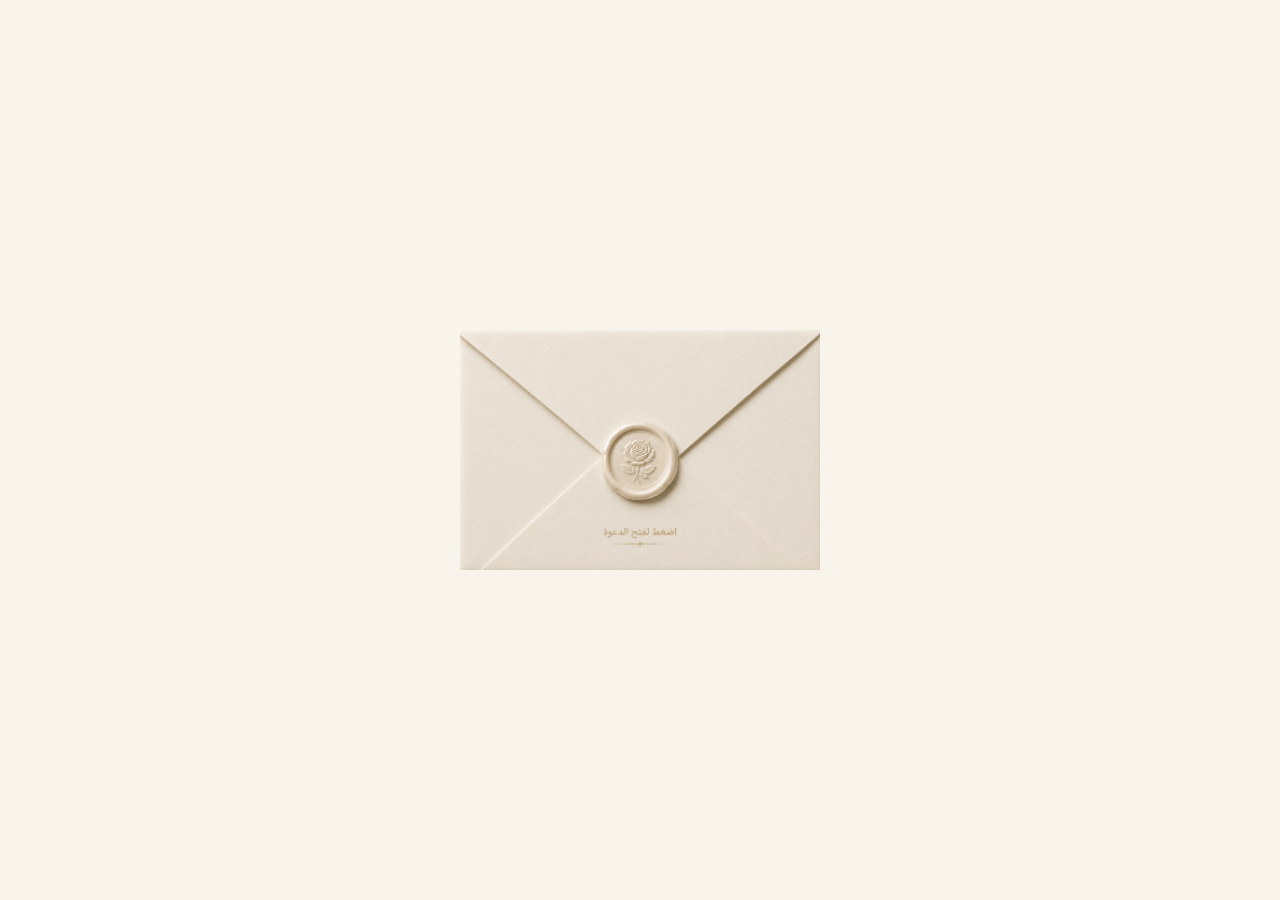
<file: index.html>
<!DOCTYPE html>
<html lang="ar" dir="rtl">
<head>
  <meta charset="UTF-8">
  <meta name="viewport" content="width=device-width, initial-scale=1.0">
  <meta name="theme-color" content="#F8F4EC">
  <meta name="format-detection" content="telephone=no, date=no, address=no, email=no">
  <title>عبدالعزيز &amp; أميرة | 14 August 2026</title>

  <!-- Open Graph — WhatsApp, iMessage, social previews -->
  <meta property="og:title"       content="عبدالعزيز &amp; أميرة | 14 August 2026">
  <meta property="og:description" content="دعوة زفاف">
  <meta property="og:type"        content="website">
  <meta property="og:image"       content="assets/images/preview.jpg">

  <!-- Twitter / X card -->
  <meta name="twitter:card"        content="summary_large_image">
  <meta name="twitter:title"       content="عبدالعزيز &amp; أميرة | 14 August 2026">
  <meta name="twitter:description" content="دعوة زفاف">
  <meta name="twitter:image"       content="assets/images/preview.jpg">

  <link rel="preconnect" href="https://fonts.googleapis.com">
  <link rel="preconnect" href="https://fonts.gstatic.com" crossorigin>
  <link href="https://fonts.googleapis.com/css2?family=Aref+Ruqaa:wght@400;700&family=Cinzel:wght@400;500&display=swap" rel="stylesheet">

  <!-- Envelope styles first, invitation styles second (correct cascade) -->
  <link rel="stylesheet" href="css/style.css">
  <link rel="stylesheet" href="css/invitation.css">
</head>
<body>

  <!-- ══════════════════════════════════════
       ENVELOPE OPENING SCREEN
  ══════════════════════════════════════ -->
  <div class="envelope-page" id="openingPage">
    <button class="seal-tap" id="sealClick" type="button"
            aria-label="اضغط لفتح دعوة الزفاف"></button>
  </div>


  <!-- ══════════════════════════════════════
       INVITATION (hidden until envelope opens)
  ══════════════════════════════════════ -->
  <div id="invitation" hidden>

    <!-- ══════════════════════════════════════
         SECTION 1 — HERO
    ══════════════════════════════════════ -->
    <section class="s-hero" id="s-hero">

      <video
        class="hero-video"
        autoplay
        muted
        loop
        playsinline
        webkit-playsinline
        preload="auto"
        poster="assets/images/hero-poster.jpg"
        aria-hidden="true"
      >
        <source src="assets/video/hero.mp4" type="video/mp4">
      </video>
      <div class="hero-overlay" aria-hidden="true"></div>

      <canvas class="hero-particles" aria-hidden="true"></canvas>

      <div class="hero-content">

        <p class="c-bismillah" data-reveal>بسم الله الرحمن الرحيم</p>

        <div class="c-sep" data-reveal data-d="1" aria-hidden="true">
          <span class="c-sep__arm"></span>
          <span class="c-sep__gem">◆</span>
          <span class="c-sep__arm"></span>
        </div>

        <p class="c-blessing" data-reveal data-d="2">بَارَكَ اللَّهُ لَهُمَا وَبَارَكَ عَلَيْهِمَا وَجَمَعَ بَيْنَهُمَا فِي خَيْر</p>

        <h1 class="c-names" data-reveal data-d="3" aria-label="عبدالعزيز وأميرة">
          <span class="c-names__name">عبدالعزيز</span>
          <span class="c-names__amp" aria-hidden="true">&amp;</span>
          <span class="c-names__name">أميرة</span>
        </h1>

        <p class="c-invite" data-reveal data-d="4">
          تتشرف أم عبدالعزيز<br>بدعوتكم لحضور حفل زفاف ابنها
        </p>

        <div class="c-sep" data-reveal data-d="5" aria-hidden="true">
          <span class="c-sep__arm"></span>
          <span class="c-sep__gem">◆</span>
          <span class="c-sep__arm"></span>
        </div>

      </div><!-- /.hero-content -->

      <div class="scroll-hint" aria-hidden="true">
        <span class="scroll-hint__text">اسحب للأسفل</span>
        <span class="scroll-hint__chevron"></span>
      </div>

    </section><!-- /.s-hero -->


    <!-- ══════════════════════════════════════
         SECTION 2 — DATE
    ══════════════════════════════════════ -->
    <section class="s-date" id="s-date">

      <div class="floral-corner floral-corner--tr" aria-hidden="true">
        <svg viewBox="0 0 160 160" fill="none" xmlns="http://www.w3.org/2000/svg">
          <path d="M154 6 C130 22 102 46 78 70 C58 90 42 114 20 138 C14 146 8 154 5 156"
                stroke="#B79B68" stroke-width="1.1" stroke-linecap="round"/>
          <path d="M138 18 C147 10 155 8 157 14 C153 14 145 16 138 18" fill="#B79B68"/>
          <path d="M112 42 C121 34 129 32 131 38 C127 38 120 40 112 42" fill="#B79B68"/>
          <path d="M86 66 C95 58 103 56 105 62 C101 62 95 64 86 66" fill="#B79B68"/>
          <path d="M60 92 C69 84 77 82 79 88 C75 88 69 90 60 92" fill="#B79B68"/>
          <circle cx="156" cy="5" r="3.2" fill="#B79B68"/>
          <circle cx="5" cy="155" r="2.2" fill="#B79B68"/>
        </svg>
      </div>

      <div class="floral-corner floral-corner--bl" aria-hidden="true">
        <svg viewBox="0 0 160 160" fill="none" xmlns="http://www.w3.org/2000/svg">
          <path d="M154 6 C130 22 102 46 78 70 C58 90 42 114 20 138 C14 146 8 154 5 156"
                stroke="#B79B68" stroke-width="1.1" stroke-linecap="round"/>
          <path d="M138 18 C147 10 155 8 157 14 C153 14 145 16 138 18" fill="#B79B68"/>
          <path d="M112 42 C121 34 129 32 131 38 C127 38 120 40 112 42" fill="#B79B68"/>
          <path d="M86 66 C95 58 103 56 105 62 C101 62 95 64 86 66" fill="#B79B68"/>
          <circle cx="156" cy="5" r="3.2" fill="#B79B68"/>
          <circle cx="5" cy="155" r="2.2" fill="#B79B68"/>
        </svg>
      </div>

      <div class="s-date__inner">

        <p class="s-date__bismi" data-reveal>وذلك بمشيئة الله تعالى</p>

        <div class="c-sep s-date__sep" data-reveal data-d="1" aria-hidden="true">
          <span class="c-sep__arm"></span>
          <span class="c-sep__gem">◆</span>
          <span class="c-sep__arm"></span>
        </div>

        <p class="s-date__weekday" data-reveal data-d="2">يوم الجمعة</p>

        <p class="s-date__nums" data-reveal data-d="3">١٤ / ٨ / ٢٠٢٦</p>

      </div>

      <div class="scroll-hint scroll-hint--fast" aria-hidden="true">
        <span class="scroll-hint__text">اسحب للأسفل</span>
        <span class="scroll-hint__chevron"></span>
      </div>

    </section><!-- /.s-date -->


    <!-- ══════════════════════════════════════
         SECTION 3 — COUNTDOWN
    ══════════════════════════════════════ -->
    <section class="s-countdown" id="s-countdown">

      <div class="floral-corner floral-corner--tl" aria-hidden="true">
        <svg viewBox="0 0 160 160" fill="none" xmlns="http://www.w3.org/2000/svg">
          <path d="M154 6 C130 22 102 46 78 70 C58 90 42 114 20 138 C14 146 8 154 5 156"
                stroke="#B79B68" stroke-width="1.1" stroke-linecap="round"/>
          <path d="M138 18 C147 10 155 8 157 14 C153 14 145 16 138 18" fill="#B79B68"/>
          <path d="M112 42 C121 34 129 32 131 38 C127 38 120 40 112 42" fill="#B79B68"/>
          <path d="M86 66 C95 58 103 56 105 62 C101 62 95 64 86 66" fill="#B79B68"/>
          <circle cx="156" cy="5" r="3.2" fill="#B79B68"/>
          <circle cx="5" cy="155" r="2.2" fill="#B79B68"/>
        </svg>
      </div>

      <div class="floral-corner floral-corner--br" aria-hidden="true">
        <svg viewBox="0 0 160 160" fill="none" xmlns="http://www.w3.org/2000/svg">
          <path d="M154 6 C130 22 102 46 78 70 C58 90 42 114 20 138 C14 146 8 154 5 156"
                stroke="#B79B68" stroke-width="1.1" stroke-linecap="round"/>
          <path d="M138 18 C147 10 155 8 157 14 C153 14 145 16 138 18" fill="#B79B68"/>
          <path d="M112 42 C121 34 129 32 131 38 C127 38 120 40 112 42" fill="#B79B68"/>
          <path d="M86 66 C95 58 103 56 105 62 C101 62 95 64 86 66" fill="#B79B68"/>
          <circle cx="156" cy="5" r="3.2" fill="#B79B68"/>
          <circle cx="5" cy="155" r="2.2" fill="#B79B68"/>
        </svg>
      </div>

      <div class="s-countdown__inner">

        <p class="s-countdown__title" data-reveal>العد التنازلي للزفاف</p>

        <div class="c-sep" data-reveal data-d="1" aria-hidden="true">
          <span class="c-sep__arm"></span>
          <span class="c-sep__gem">◆</span>
          <span class="c-sep__arm"></span>
        </div>

        <div class="countdown" data-reveal data-d="2"
             role="timer" aria-live="polite" aria-label="العد التنازلي لحفل الزفاف">
          <div class="cd-unit">
            <span class="cd-num" id="cd-days">00</span>
            <span class="cd-label">الأيام</span>
          </div>
          <div class="cd-sep" aria-hidden="true">:</div>
          <div class="cd-unit">
            <span class="cd-num" id="cd-hours">00</span>
            <span class="cd-label">الساعات</span>
          </div>
          <div class="cd-sep" aria-hidden="true">:</div>
          <div class="cd-unit">
            <span class="cd-num" id="cd-minutes">00</span>
            <span class="cd-label">الدقائق</span>
          </div>
          <div class="cd-sep" aria-hidden="true">:</div>
          <div class="cd-unit">
            <span class="cd-num" id="cd-seconds">00</span>
            <span class="cd-label">الثواني</span>
          </div>
        </div>

      </div>

    </section><!-- /.s-countdown -->


    <!-- ══════════════════════════════════════
         SECTION 4 — TIMELINE
    ══════════════════════════════════════ -->
    <section class="s-timeline" id="s-timeline">

      <div class="s-timeline__inner">

        <p class="s-timeline__eyebrow" data-reveal>برنامج الحفل</p>

        <div class="c-sep s-timeline__sep" data-reveal data-d="1" aria-hidden="true">
          <span class="c-sep__arm"></span>
          <span class="c-sep__gem">◆</span>
          <span class="c-sep__arm"></span>
        </div>

        <div class="tl-grid" data-reveal data-d="2">

          <!-- ── Column 1: Reception ── -->
          <div class="tl-col">
            <div class="tl-icon" aria-hidden="true">
              <svg viewBox="0 0 80 90" fill="none" xmlns="http://www.w3.org/2000/svg">
                <line x1="18" y1="82" x2="18" y2="35" stroke="#C8A46A" stroke-width="1.3" stroke-linecap="round"/>
                <line x1="62" y1="82" x2="62" y2="35" stroke="#C8A46A" stroke-width="1.3" stroke-linecap="round"/>
                <path d="M18 35 C18 35 18 10 40 6 C62 10 62 35 62 35"
                      stroke="#C8A46A" stroke-width="1.3" fill="none" stroke-linecap="round" stroke-linejoin="round"/>
                <circle cx="40" cy="5" r="2.2" stroke="#C8A46A" stroke-width="1"/>
                <circle cx="40" cy="5" r="0.7" fill="#C8A46A"/>
                <path d="M18 42 Q29.5 54 40 50 Q50.5 46 62 42"
                      stroke="#C8A46A" stroke-width="1" fill="none" stroke-linecap="round"/>
                <circle cx="29" cy="53" r="2.2" stroke="#C8A46A" stroke-width="0.9" fill="none"/>
                <circle cx="40" cy="50" r="2.2" stroke="#C8A46A" stroke-width="0.9" fill="none"/>
                <circle cx="51" cy="53" r="2.2" stroke="#C8A46A" stroke-width="0.9" fill="none"/>
                <path d="M27.5 51 Q25 47 28 47" stroke="#C8A46A" stroke-width="0.8" fill="none" stroke-linecap="round"/>
                <path d="M30.5 51 Q33 47 30 47" stroke="#C8A46A" stroke-width="0.8" fill="none" stroke-linecap="round"/>
                <path d="M38.5 48 Q36 44 39 44" stroke="#C8A46A" stroke-width="0.8" fill="none" stroke-linecap="round"/>
                <path d="M41.5 48 Q44 44 41 44" stroke="#C8A46A" stroke-width="0.8" fill="none" stroke-linecap="round"/>
                <path d="M49.5 51 Q47 47 50 47" stroke="#C8A46A" stroke-width="0.8" fill="none" stroke-linecap="round"/>
                <path d="M52.5 51 Q55 47 52 47" stroke="#C8A46A" stroke-width="0.8" fill="none" stroke-linecap="round"/>
                <line x1="10" y1="82" x2="70" y2="82" stroke="#C8A46A" stroke-width="1.1" stroke-linecap="round"/>
                <line x1="4"  y1="87" x2="76" y2="87" stroke="#C8A46A" stroke-width="0.7" stroke-linecap="round"/>
              </svg>
            </div>
            <h3 class="tl-title">الاستقبال</h3>
            <div class="tl-divider" aria-hidden="true"></div>
            <p class="tl-time">الساعة ٩:٠٠</p>
          </div>

          <div class="tl-vsep" aria-hidden="true"></div>

          <!-- ── Column 2: Wedding Procession ── -->
          <div class="tl-col">
            <div class="tl-icon" aria-hidden="true">
              <svg viewBox="0 0 80 90" fill="none" xmlns="http://www.w3.org/2000/svg">
                <circle cx="40" cy="9" r="5.5" stroke="#C8A46A" stroke-width="1.2" fill="none"/>
                <path d="M34 5 L36 1 L40 4 L44 1 L46 5"
                      stroke="#C8A46A" stroke-width="1" fill="none" stroke-linecap="round" stroke-linejoin="round"/>
                <line x1="40" y1="14.5" x2="40" y2="19" stroke="#C8A46A" stroke-width="1.1" stroke-linecap="round"/>
                <path d="M40 19 Q31 20 27 28 L26 36"
                      stroke="#C8A46A" stroke-width="1.2" fill="none" stroke-linecap="round" stroke-linejoin="round"/>
                <path d="M40 19 Q49 20 53 28 L54 36"
                      stroke="#C8A46A" stroke-width="1.2" fill="none" stroke-linecap="round" stroke-linejoin="round"/>
                <path d="M26 36 Q40 32 54 36" stroke="#C8A46A" stroke-width="1" fill="none" stroke-linecap="round"/>
                <path d="M26 36 Q16 58 10 82" stroke="#C8A46A" stroke-width="1.2" fill="none" stroke-linecap="round"/>
                <path d="M54 36 Q64 58 70 82" stroke="#C8A46A" stroke-width="1.2" fill="none" stroke-linecap="round"/>
                <path d="M10 82 Q40 88 70 82" stroke="#C8A46A" stroke-width="1" fill="none" stroke-linecap="round"/>
                <path d="M45 3 Q60 2 68 12 Q74 24 70 52 Q68 66 66 78"
                      stroke="#C8A46A" stroke-width="1" fill="none" stroke-linecap="round"/>
                <path d="M45.5 4.5 Q62 5 70 18 Q76 32 72 60 Q70 72 68 82"
                      stroke="#C8A46A" stroke-width="0.65" fill="none" stroke-linecap="round" opacity="0.55"/>
                <circle cx="26" cy="42" r="4.5" stroke="#C8A46A" stroke-width="0.9" fill="none"/>
                <path d="M24 46.5 Q26 52 28 46.5" stroke="#C8A46A" stroke-width="0.8" fill="none" stroke-linecap="round"/>
                <line x1="26" y1="38" x2="26" y2="35" stroke="#C8A46A" stroke-width="0.7" stroke-linecap="round"/>
              </svg>
            </div>
            <h3 class="tl-title">الزفة</h3>
            <div class="tl-divider" aria-hidden="true"></div>
            <p class="tl-time">الساعة ١٢:٠٠</p>
          </div>

          <div class="tl-vsep" aria-hidden="true"></div>

          <!-- ── Column 3: Dinner ── -->
          <div class="tl-col">
            <div class="tl-icon" aria-hidden="true">
              <svg viewBox="0 0 80 90" fill="none" xmlns="http://www.w3.org/2000/svg">
                <ellipse cx="25" cy="14" rx="9.5" ry="2.5" stroke="#C8A46A" stroke-width="1" fill="none"/>
                <path d="M15.5 14 Q17 42 23 58" stroke="#C8A46A" stroke-width="1.1" fill="none" stroke-linecap="round"/>
                <path d="M34.5 14 Q33 42 27 58" stroke="#C8A46A" stroke-width="1.1" fill="none" stroke-linecap="round"/>
                <line x1="25" y1="58" x2="25" y2="72" stroke="#C8A46A" stroke-width="1" stroke-linecap="round"/>
                <path d="M18 72 Q25 70 32 72" stroke="#C8A46A" stroke-width="1.1" fill="none" stroke-linecap="round"/>
                <circle cx="24" cy="28" r="1.2" fill="#C8A46A" opacity="0.5"/>
                <circle cx="26" cy="22" r="0.8" fill="#C8A46A" opacity="0.4"/>
                <circle cx="23" cy="18" r="0.6" fill="#C8A46A" opacity="0.35"/>
                <ellipse cx="55" cy="14" rx="9.5" ry="2.5" stroke="#C8A46A" stroke-width="1" fill="none"/>
                <path d="M64.5 14 Q63 42 57 58" stroke="#C8A46A" stroke-width="1.1" fill="none" stroke-linecap="round"/>
                <path d="M45.5 14 Q47 42 53 58" stroke="#C8A46A" stroke-width="1.1" fill="none" stroke-linecap="round"/>
                <line x1="55" y1="58" x2="55" y2="72" stroke="#C8A46A" stroke-width="1" stroke-linecap="round"/>
                <path d="M48 72 Q55 70 62 72" stroke="#C8A46A" stroke-width="1.1" fill="none" stroke-linecap="round"/>
                <circle cx="56" cy="28" r="1.2" fill="#C8A46A" opacity="0.5"/>
                <circle cx="54" cy="22" r="0.8" fill="#C8A46A" opacity="0.4"/>
                <circle cx="57" cy="18" r="0.6" fill="#C8A46A" opacity="0.35"/>
                <path d="M38 8 L40 4 L42 8" stroke="#C8A46A" stroke-width="0.9" fill="none" stroke-linecap="round" stroke-linejoin="round"/>
                <line x1="36" y1="6" x2="44" y2="6" stroke="#C8A46A" stroke-width="0.7" stroke-linecap="round" opacity="0.6"/>
                <ellipse cx="40" cy="82" rx="30" ry="6.5" stroke="#C8A46A" stroke-width="1.1" fill="none"/>
                <ellipse cx="40" cy="82" rx="22" ry="4.5" stroke="#C8A46A" stroke-width="0.7" fill="none" opacity="0.6"/>
              </svg>
            </div>
            <h3 class="tl-title">العشاء</h3>
            <div class="tl-divider" aria-hidden="true"></div>
            <p class="tl-time">الساعة ١:٠٠</p>
          </div>

        </div><!-- /.tl-grid -->

      </div><!-- /.s-timeline__inner -->
    </section><!-- /.s-timeline -->


    <!-- ══════════════════════════════════════
         SECTION 5 — VENUE
    ══════════════════════════════════════ -->
    <section class="s-venue" id="s-venue">

      <div class="floral-corner floral-corner--tl" aria-hidden="true">
        <svg viewBox="0 0 160 160" fill="none" xmlns="http://www.w3.org/2000/svg">
          <path d="M154 6 C130 22 102 46 78 70 C58 90 42 114 20 138 C14 146 8 154 5 156"
                stroke="#B79B68" stroke-width="1.2" stroke-linecap="round"/>
          <path d="M138 18 C147 10 155 8 157 14 C153 14 145 16 138 18" fill="#B79B68"/>
          <path d="M112 42 C121 34 129 32 131 38 C127 38 120 40 112 42" fill="#B79B68"/>
          <path d="M86 66 C95 58 103 56 105 62 C101 62 95 64 86 66" fill="#B79B68"/>
          <path d="M60 92 C69 84 77 82 79 88 C75 88 69 90 60 92" fill="#B79B68"/>
          <path d="M142 13 C149 6 147 2 143 4" stroke="#B79B68" stroke-width="0.7" stroke-linecap="round"/>
          <circle cx="156" cy="5" r="3.5" fill="#B79B68"/>
          <circle cx="5" cy="155" r="2.5" fill="#B79B68"/>
        </svg>
      </div>

      <div class="floral-corner floral-corner--tr" aria-hidden="true">
        <svg viewBox="0 0 160 160" fill="none" xmlns="http://www.w3.org/2000/svg">
          <path d="M154 6 C130 22 102 46 78 70 C58 90 42 114 20 138 C14 146 8 154 5 156"
                stroke="#B79B68" stroke-width="1.2" stroke-linecap="round"/>
          <path d="M138 18 C147 10 155 8 157 14 C153 14 145 16 138 18" fill="#B79B68"/>
          <path d="M112 42 C121 34 129 32 131 38 C127 38 120 40 112 42" fill="#B79B68"/>
          <path d="M86 66 C95 58 103 56 105 62 C101 62 95 64 86 66" fill="#B79B68"/>
          <path d="M60 92 C69 84 77 82 79 88 C75 88 69 90 60 92" fill="#B79B68"/>
          <circle cx="156" cy="5" r="3.5" fill="#B79B68"/>
          <circle cx="5" cy="155" r="2.5" fill="#B79B68"/>
        </svg>
      </div>

      <div class="floral-corner floral-corner--bl" aria-hidden="true">
        <svg viewBox="0 0 160 160" fill="none" xmlns="http://www.w3.org/2000/svg">
          <path d="M154 6 C130 22 102 46 78 70 C58 90 42 114 20 138 C14 146 8 154 5 156"
                stroke="#B79B68" stroke-width="1.2" stroke-linecap="round"/>
          <path d="M138 18 C147 10 155 8 157 14 C153 14 145 16 138 18" fill="#B79B68"/>
          <path d="M112 42 C121 34 129 32 131 38 C127 38 120 40 112 42" fill="#B79B68"/>
          <path d="M86 66 C95 58 103 56 105 62 C101 62 95 64 86 66" fill="#B79B68"/>
          <circle cx="156" cy="5" r="3.5" fill="#B79B68"/>
          <circle cx="5" cy="155" r="2.5" fill="#B79B68"/>
        </svg>
      </div>

      <div class="floral-corner floral-corner--br" aria-hidden="true">
        <svg viewBox="0 0 160 160" fill="none" xmlns="http://www.w3.org/2000/svg">
          <path d="M154 6 C130 22 102 46 78 70 C58 90 42 114 20 138 C14 146 8 154 5 156"
                stroke="#B79B68" stroke-width="1.2" stroke-linecap="round"/>
          <path d="M138 18 C147 10 155 8 157 14 C153 14 145 16 138 18" fill="#B79B68"/>
          <path d="M112 42 C121 34 129 32 131 38 C127 38 120 40 112 42" fill="#B79B68"/>
          <path d="M86 66 C95 58 103 56 105 62 C101 62 95 64 86 66" fill="#B79B68"/>
          <circle cx="156" cy="5" r="3.5" fill="#B79B68"/>
          <circle cx="5" cy="155" r="2.5" fill="#B79B68"/>
        </svg>
      </div>

      <div class="s-venue__inner">

        <p class="s-venue__eyebrow" data-reveal>مكان الاحتفال</p>

        <div class="c-sep s-venue__sep" data-reveal data-d="1" aria-hidden="true">
          <span class="c-sep__arm"></span>
          <span class="c-sep__gem">◆</span>
          <span class="c-sep__arm"></span>
        </div>

        <h2 class="s-venue__name" data-reveal data-d="2">قاعة صدفة</h2>

        <figure class="s-venue__fig" data-reveal data-d="3">
          <img class="s-venue__img"
               src="assets/images/images.jpeg"
               alt="قاعة صدفة — مكان حفل الزفاف"
               loading="lazy">
        </figure>

        <a class="c-btn c-btn--maps"
           href="https://www.google.com/maps/place/%D9%85%D9%88%D9%82%D8%B9+%D9%82%D8%A7%D8%B9%D9%87+%D8%B5%D8%AF%D9%81%D9%87%E2%80%AD/data=!4m2!3m1!1s0x15e98b0512afd1ef:0xa36952d7691f9e15?sa=X&ved=1t:242&ictx=111"
           target="_blank" rel="noopener noreferrer"
           data-reveal data-d="4">
          <svg class="c-btn__icon" viewBox="0 0 24 24" fill="none"
               xmlns="http://www.w3.org/2000/svg" aria-hidden="true">
            <path d="M12 2C8.13 2 5 5.13 5 9c0 5.25 7 13 7 13s7-7.75 7-13c0-3.87-3.13-7-7-7z"
                  fill="currentColor"/>
            <circle cx="12" cy="9" r="2.5" fill="rgba(255,255,255,.90)"/>
          </svg>
          Google Maps
        </a>

      </div><!-- /.s-venue__inner -->
    </section><!-- /.s-venue -->


    <!-- ══════════════════════════════════════
         FOOTER — CREDIT
    ══════════════════════════════════════ -->
    <footer class="c-credit" role="contentinfo">

      <div class="c-credit__sep" aria-hidden="true">
        <span class="c-credit__line"></span>
        <span class="c-credit__diamond">◆</span>
        <span class="c-credit__line"></span>
      </div>

      <p class="c-credit__by">Designed &amp; Developed by</p>

      <h2 class="c-credit__name">LEQAA</h2>

      <div class="c-credit__socials">

        <a class="c-credit__social"
           href="https://www.instagram.com/liqaa.8?igsh=cXFpdWw3YjFlcmY2&utm_source=qr"
           target="_blank" rel="noopener noreferrer">
          <span class="c-credit__icon-wrap">
            <svg viewBox="0 0 24 24" width="26" height="26" fill="none">
              <rect x="3" y="3" width="18" height="18" rx="5" stroke="currentColor" stroke-width="1.6"/>
              <circle cx="12" cy="12" r="4" stroke="currentColor" stroke-width="1.6"/>
              <circle cx="17.5" cy="6.5" r="1.2" fill="currentColor"/>
            </svg>
          </span>
          <span class="c-credit__social-label">Instagram</span>
        </a>

        <span class="c-credit__divider"></span>

        <a class="c-credit__social"
           href="https://www.tiktok.com/@.liqaa0?_r=1&_t=ZS-97trIksGFBA"
           target="_blank" rel="noopener noreferrer">
          <span class="c-credit__icon-wrap">
            <svg viewBox="0 0 24 24" width="26" height="26" fill="none">
              <path d="M10 3v10.8a3 3 0 1 1-3-3" stroke="currentColor" stroke-width="1.7" stroke-linecap="round"/>
              <path d="M10 3c1.3 2.5 3.2 4 6 4" stroke="currentColor" stroke-width="1.7" stroke-linecap="round"/>
            </svg>
          </span>
          <span class="c-credit__social-label">TikTok</span>
        </a>

      </div>

      <svg class="c-credit__botanical" xmlns="http://www.w3.org/2000/svg" viewBox="0 0 120 24" width="110" height="24" fill="none" aria-hidden="true">
        <line x1="12" y1="12" x2="108" y2="12" stroke="#B79B68" stroke-width="0.6"/>
        <path d="M24 12 Q20 7 14 8 Q18 13 24 12Z" stroke="#B79B68" stroke-width="0.5" fill="rgba(183,155,104,0.18)"/>
        <path d="M24 12 Q20 17 14 16 Q18 11 24 12Z" stroke="#B79B68" stroke-width="0.5" fill="rgba(183,155,104,0.18)"/>
        <path d="M38 12 Q34 6 27 7 Q32 13 38 12Z" stroke="#B79B68" stroke-width="0.5" fill="rgba(183,155,104,0.18)"/>
        <path d="M38 12 Q34 18 27 17 Q32 11 38 12Z" stroke="#B79B68" stroke-width="0.5" fill="rgba(183,155,104,0.18)"/>
        <path d="M52 12 Q48 6 41 7 Q46 13 52 12Z" stroke="#B79B68" stroke-width="0.5" fill="rgba(183,155,104,0.18)"/>
        <path d="M52 12 Q48 18 41 17 Q46 11 52 12Z" stroke="#B79B68" stroke-width="0.5" fill="rgba(183,155,104,0.18)"/>
        <circle cx="60" cy="12" r="2.5" stroke="#B79B68" stroke-width="0.6"/>
        <circle cx="60" cy="12" r="0.8" fill="#B79B68"/>
        <path d="M68 12 Q72 6 79 7 Q74 13 68 12Z" stroke="#B79B68" stroke-width="0.5" fill="rgba(183,155,104,0.18)"/>
        <path d="M68 12 Q72 18 79 17 Q74 11 68 12Z" stroke="#B79B68" stroke-width="0.5" fill="rgba(183,155,104,0.18)"/>
        <path d="M82 12 Q86 6 93 7 Q88 13 82 12Z" stroke="#B79B68" stroke-width="0.5" fill="rgba(183,155,104,0.18)"/>
        <path d="M82 12 Q86 18 93 17 Q88 11 82 12Z" stroke="#B79B68" stroke-width="0.5" fill="rgba(183,155,104,0.18)"/>
        <path d="M96 12 Q100 7 106 8 Q102 13 96 12Z" stroke="#B79B68" stroke-width="0.5" fill="rgba(183,155,104,0.18)"/>
        <path d="M96 12 Q100 17 106 16 Q102 11 96 12Z" stroke="#B79B68" stroke-width="0.5" fill="rgba(183,155,104,0.18)"/>
      </svg>

    </footer>

  </div><!-- /#invitation -->


  <script src="js/audio.js"></script>
  <script src="js/envelope.js"></script>
  <script src="js/invitation.js"></script>
</body>
</html>
</file>
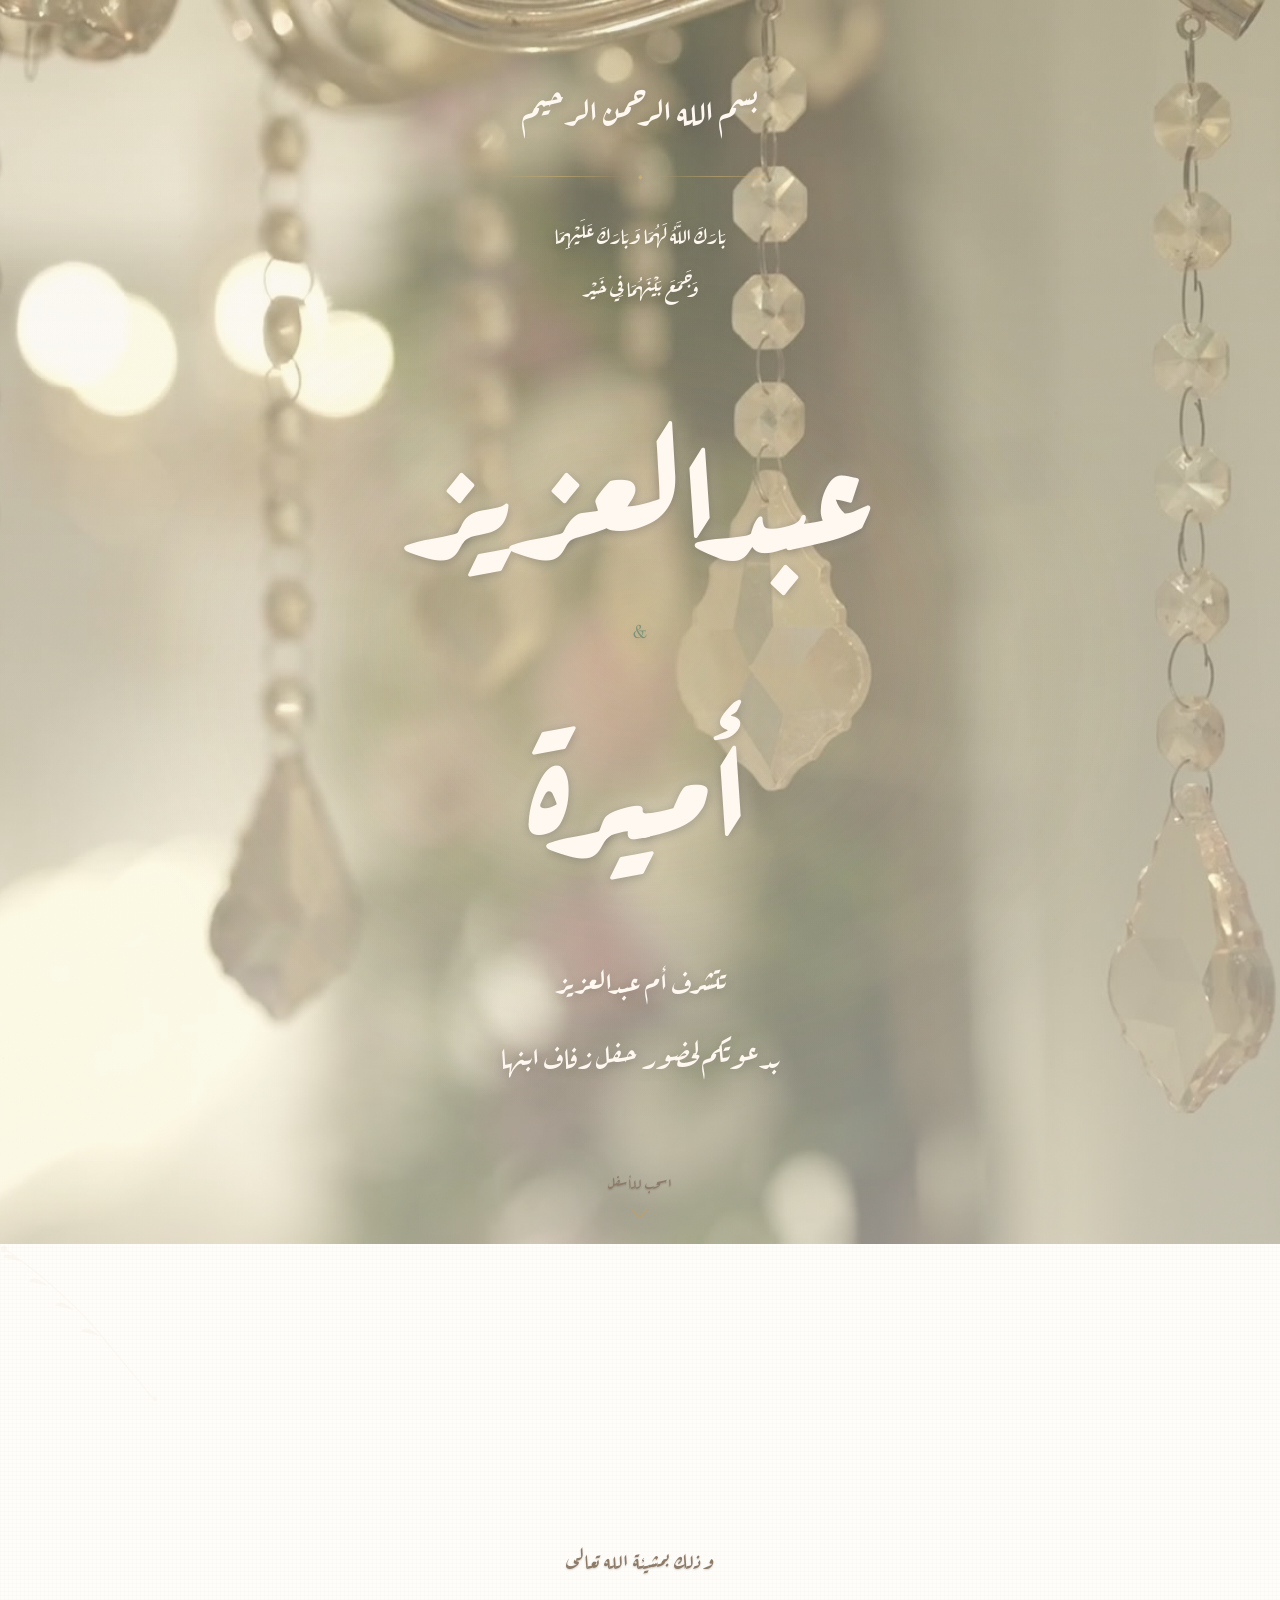
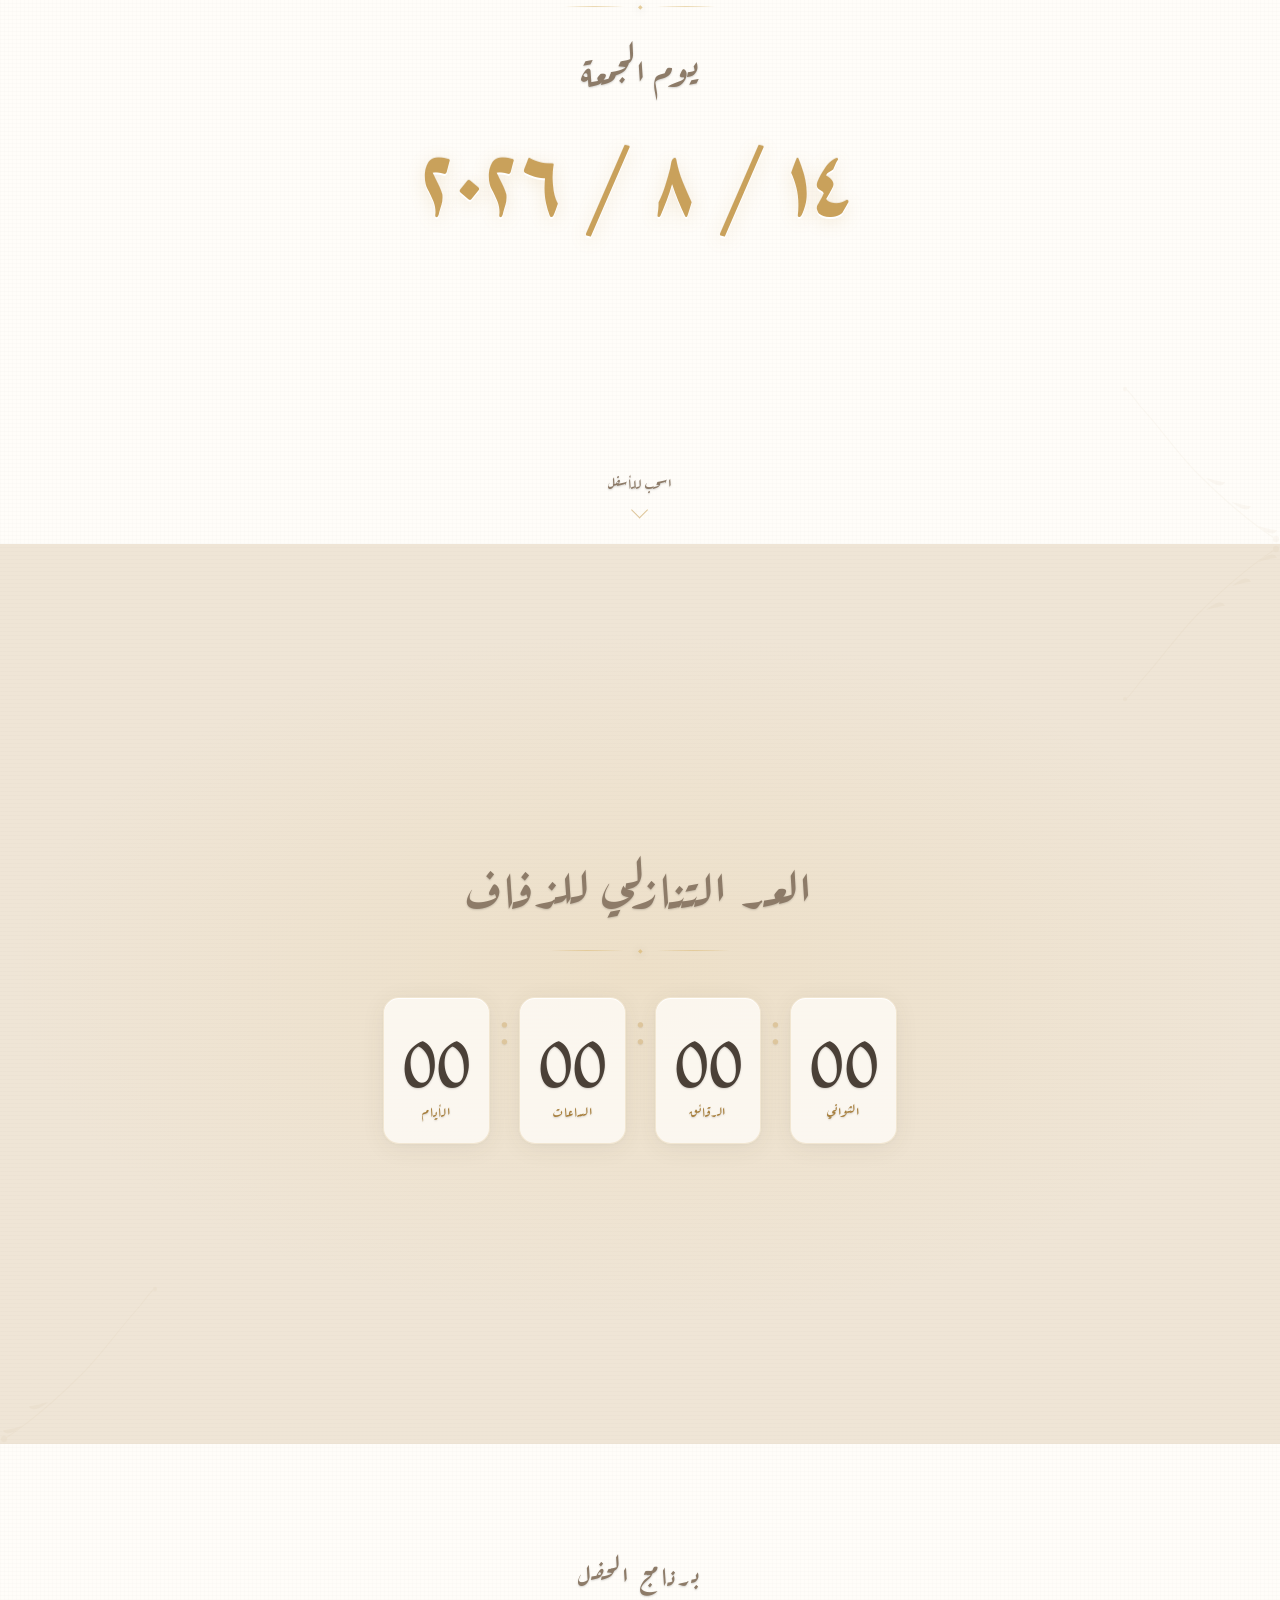
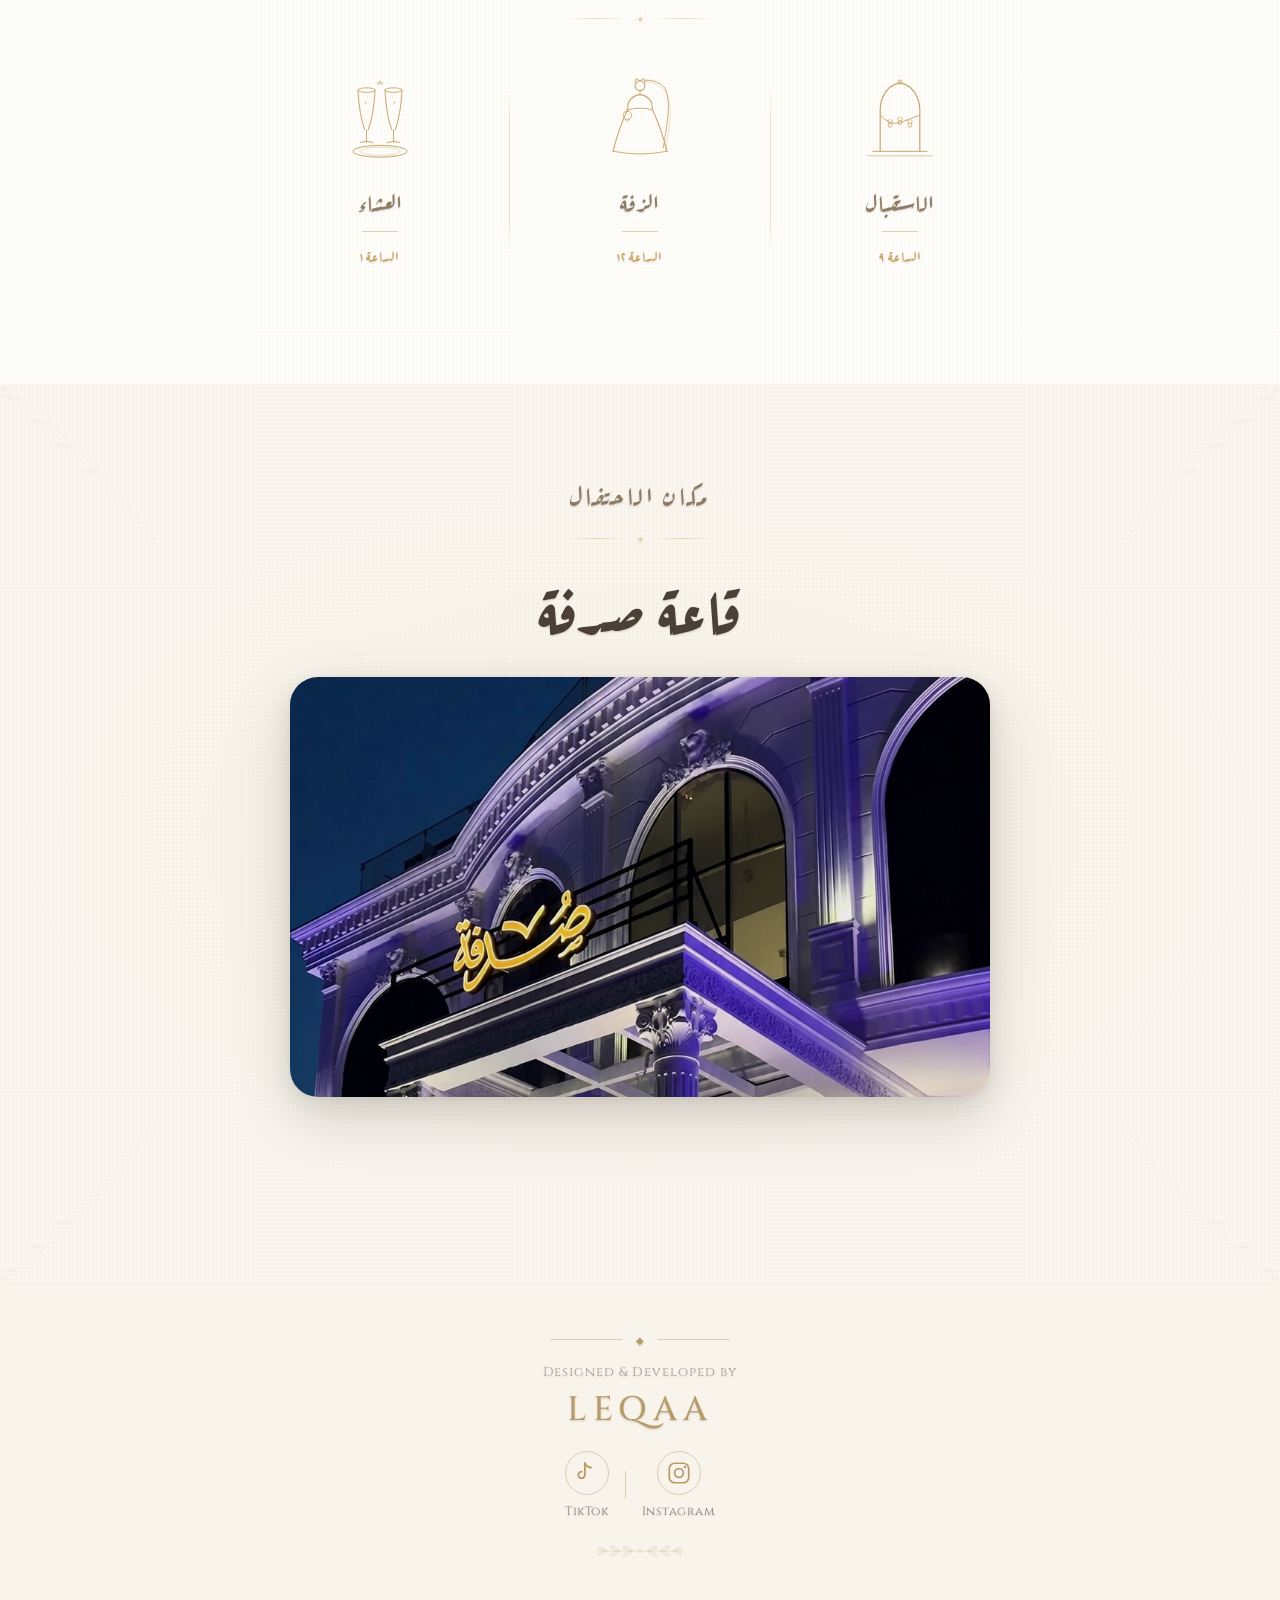
<file: invitation.html>
<!DOCTYPE html>
<html lang="ar" dir="rtl">
<head>
  <meta charset="UTF-8">
  <meta name="viewport" content="width=device-width, initial-scale=1.0">
  <meta name="theme-color" content="#F8F4EC">
  <title>عبدالعزيز &amp; أميرة | 14 August 2026</title>

  <!-- Open Graph — WhatsApp, iMessage, social previews -->
  <meta property="og:title"       content="عبدالعزيز &amp; أميرة | 14 August 2026">
  <meta property="og:description" content="دعوة زفاف">
  <meta property="og:type"        content="website">
  <meta property="og:image"       content="assets/images/preview.jpg">

  <!-- Twitter / X card -->
  <meta name="twitter:card"        content="summary_large_image">
  <meta name="twitter:title"       content="عبدالعزيز &amp; أميرة | 14 August 2026">
  <meta name="twitter:description" content="دعوة زفاف">
  <meta name="twitter:image"       content="assets/images/preview.jpg">

  <link rel="preconnect" href="https://fonts.googleapis.com">
  <link rel="preconnect" href="https://fonts.gstatic.com" crossorigin>
  <link href="https://fonts.googleapis.com/css2?family=Aref+Ruqaa:wght@400;700&family=Cinzel:wght@400;500&display=swap" rel="stylesheet">

  <link rel="stylesheet" href="css/invitation.css">
</head>
<body>

  <!-- ══════════════════════════════════════
       SECTION 1 — HERO
  ══════════════════════════════════════ -->
  <section class="s-hero" id="s-hero">

    <video
      class="hero-video"
      autoplay
      muted
      loop
      playsinline
      webkit-playsinline
      preload="auto"
      aria-hidden="true"
    >
      <source src="assets/video/hero.mp4" type="video/mp4">
    </video>
    <div class="hero-overlay" aria-hidden="true"></div>

    <canvas class="hero-particles" aria-hidden="true"></canvas>

    <div class="hero-content">

      <p class="c-bismillah" data-reveal>بسم الله الرحمن الرحيم</p>

      <div class="c-sep" data-reveal data-d="1" aria-hidden="true">
        <span class="c-sep__arm"></span>
        <span class="c-sep__gem">◆</span>
        <span class="c-sep__arm"></span>
      </div>

      <p class="c-blessing" data-reveal data-d="2">
        بَارَكَ اللَّهُ لَهُمَا وَبَارَكَ عَلَيْهِمَا<br>وَجَمَعَ بَيْنَهُمَا فِي خَيْر
      </p>

      <h1 class="c-names" data-reveal data-d="3" aria-label="عبدالعزيز وأميرة">
        <span class="c-names__name">عبدالعزيز</span>
        <span class="c-names__amp" aria-hidden="true">&amp;</span>
        <span class="c-names__name">أميرة</span>
      </h1>

      <p class="c-invite" data-reveal data-d="4">
        تتشرف أم عبدالعزيز<br>بدعوتكم لحضور حفل زفاف ابنها
      </p>

      <div class="c-sep" data-reveal data-d="5" aria-hidden="true">
        <span class="c-sep__arm"></span>
        <span class="c-sep__gem">◆</span>
        <span class="c-sep__arm"></span>
      </div>

    
    </div><!-- /.hero-content -->

    <div class="scroll-hint" aria-hidden="true">
      <span class="scroll-hint__text">اسحب للأسفل</span>
      <span class="scroll-hint__chevron"></span>
    </div>

  </section><!-- /.s-hero -->


  <!-- ══════════════════════════════════════
       SECTION 2 — DATE
  ══════════════════════════════════════ -->
  <section class="s-date" id="s-date">

    <div class="floral-corner floral-corner--tr" aria-hidden="true">
      <svg viewBox="0 0 160 160" fill="none" xmlns="http://www.w3.org/2000/svg">
        <path d="M154 6 C130 22 102 46 78 70 C58 90 42 114 20 138 C14 146 8 154 5 156"
              stroke="#B79B68" stroke-width="1.1" stroke-linecap="round"/>
        <path d="M138 18 C147 10 155 8 157 14 C153 14 145 16 138 18" fill="#B79B68"/>
        <path d="M112 42 C121 34 129 32 131 38 C127 38 120 40 112 42" fill="#B79B68"/>
        <path d="M86 66 C95 58 103 56 105 62 C101 62 95 64 86 66" fill="#B79B68"/>
        <path d="M60 92 C69 84 77 82 79 88 C75 88 69 90 60 92" fill="#B79B68"/>
        <circle cx="156" cy="5" r="3.2" fill="#B79B68"/>
        <circle cx="5" cy="155" r="2.2" fill="#B79B68"/>
      </svg>
    </div>

    <div class="floral-corner floral-corner--bl" aria-hidden="true">
      <svg viewBox="0 0 160 160" fill="none" xmlns="http://www.w3.org/2000/svg">
        <path d="M154 6 C130 22 102 46 78 70 C58 90 42 114 20 138 C14 146 8 154 5 156"
              stroke="#B79B68" stroke-width="1.1" stroke-linecap="round"/>
        <path d="M138 18 C147 10 155 8 157 14 C153 14 145 16 138 18" fill="#B79B68"/>
        <path d="M112 42 C121 34 129 32 131 38 C127 38 120 40 112 42" fill="#B79B68"/>
        <path d="M86 66 C95 58 103 56 105 62 C101 62 95 64 86 66" fill="#B79B68"/>
        <circle cx="156" cy="5" r="3.2" fill="#B79B68"/>
        <circle cx="5" cy="155" r="2.2" fill="#B79B68"/>
      </svg>
    </div>

    <div class="s-date__inner">

      <p class="s-date__bismi" data-reveal>وذلك بمشيئة الله تعالى</p>

      <div class="c-sep s-date__sep" data-reveal data-d="1" aria-hidden="true">
        <span class="c-sep__arm"></span>
        <span class="c-sep__gem">◆</span>
        <span class="c-sep__arm"></span>
      </div>

      <p class="s-date__weekday" data-reveal data-d="2">يوم الجمعة</p>

      <p class="s-date__nums" data-reveal data-d="3">١٤ / ٨ / ٢٠٢٦</p>

    </div>

    <div class="scroll-hint scroll-hint--fast" aria-hidden="true">
      <span class="scroll-hint__text">اسحب للأسفل</span>
      <span class="scroll-hint__chevron"></span>
    </div>

  </section><!-- /.s-date -->


  <!-- ══════════════════════════════════════
       SECTION 3 — COUNTDOWN
  ══════════════════════════════════════ -->
  <section class="s-countdown" id="s-countdown">

    <div class="floral-corner floral-corner--tl" aria-hidden="true">
      <svg viewBox="0 0 160 160" fill="none" xmlns="http://www.w3.org/2000/svg">
        <path d="M154 6 C130 22 102 46 78 70 C58 90 42 114 20 138 C14 146 8 154 5 156"
              stroke="#B79B68" stroke-width="1.1" stroke-linecap="round"/>
        <path d="M138 18 C147 10 155 8 157 14 C153 14 145 16 138 18" fill="#B79B68"/>
        <path d="M112 42 C121 34 129 32 131 38 C127 38 120 40 112 42" fill="#B79B68"/>
        <path d="M86 66 C95 58 103 56 105 62 C101 62 95 64 86 66" fill="#B79B68"/>
        <circle cx="156" cy="5" r="3.2" fill="#B79B68"/>
        <circle cx="5" cy="155" r="2.2" fill="#B79B68"/>
      </svg>
    </div>

    <div class="floral-corner floral-corner--br" aria-hidden="true">
      <svg viewBox="0 0 160 160" fill="none" xmlns="http://www.w3.org/2000/svg">
        <path d="M154 6 C130 22 102 46 78 70 C58 90 42 114 20 138 C14 146 8 154 5 156"
              stroke="#B79B68" stroke-width="1.1" stroke-linecap="round"/>
        <path d="M138 18 C147 10 155 8 157 14 C153 14 145 16 138 18" fill="#B79B68"/>
        <path d="M112 42 C121 34 129 32 131 38 C127 38 120 40 112 42" fill="#B79B68"/>
        <circle cx="156" cy="5" r="3.2" fill="#B79B68"/>
        <circle cx="5" cy="155" r="2.2" fill="#B79B68"/>
      </svg>
    </div>

    <div class="s-countdown__inner">

      <p class="s-countdown__title" data-reveal>العد التنازلي للزفاف</p>

      <div class="c-sep" data-reveal data-d="1" aria-hidden="true">
        <span class="c-sep__arm"></span>
        <span class="c-sep__gem">◆</span>
        <span class="c-sep__arm"></span>
      </div>

      <div class="countdown" data-reveal data-d="2"
           role="timer" aria-live="polite" aria-label="العد التنازلي لحفل الزفاف">
        <div class="cd-unit">
          <span class="cd-num" id="cd-days">00</span>
          <span class="cd-label">الأيام</span>
        </div>
        <div class="cd-sep" aria-hidden="true">:</div>
        <div class="cd-unit">
          <span class="cd-num" id="cd-hours">00</span>
          <span class="cd-label">الساعات</span>
        </div>
        <div class="cd-sep" aria-hidden="true">:</div>
        <div class="cd-unit">
          <span class="cd-num" id="cd-minutes">00</span>
          <span class="cd-label">الدقائق</span>
        </div>
        <div class="cd-sep" aria-hidden="true">:</div>
        <div class="cd-unit">
          <span class="cd-num" id="cd-seconds">00</span>
          <span class="cd-label">الثواني</span>
        </div>
      </div>

    </div>

  </section><!-- /.s-countdown -->


  <!-- ══════════════════════════════════════
       SECTION 4 — TIMELINE
  ══════════════════════════════════════ -->
  <section class="s-timeline" id="s-timeline">

    <div class="s-timeline__inner">

      <p class="s-timeline__eyebrow" data-reveal>برنامج الحفل</p>

      <div class="c-sep s-timeline__sep" data-reveal data-d="1" aria-hidden="true">
        <span class="c-sep__arm"></span>
        <span class="c-sep__gem">◆</span>
        <span class="c-sep__arm"></span>
      </div>

      <div class="tl-grid" data-reveal data-d="2">

        <!-- ── Column 1: Reception ── -->
        <div class="tl-col">
          <div class="tl-icon" aria-hidden="true">
            <svg viewBox="0 0 80 90" fill="none" xmlns="http://www.w3.org/2000/svg">
              <!-- Pillars -->
              <line x1="18" y1="82" x2="18" y2="35" stroke="#C8A46A" stroke-width="1.3" stroke-linecap="round"/>
              <line x1="62" y1="82" x2="62" y2="35" stroke="#C8A46A" stroke-width="1.3" stroke-linecap="round"/>
              <!-- Pointed arch -->
              <path d="M18 35 C18 35 18 10 40 6 C62 10 62 35 62 35"
                    stroke="#C8A46A" stroke-width="1.3" fill="none" stroke-linecap="round" stroke-linejoin="round"/>
              <!-- Finial at top -->
              <circle cx="40" cy="5" r="2.2" stroke="#C8A46A" stroke-width="1"/>
              <circle cx="40" cy="5" r="0.7" fill="#C8A46A"/>
              <!-- Hanging floral swag -->
              <path d="M18 42 Q29.5 54 40 50 Q50.5 46 62 42"
                    stroke="#C8A46A" stroke-width="1" fill="none" stroke-linecap="round"/>
              <!-- Bud drops on swag -->
              <circle cx="29" cy="53" r="2.2" stroke="#C8A46A" stroke-width="0.9" fill="none"/>
              <circle cx="40" cy="50" r="2.2" stroke="#C8A46A" stroke-width="0.9" fill="none"/>
              <circle cx="51" cy="53" r="2.2" stroke="#C8A46A" stroke-width="0.9" fill="none"/>
              <!-- Small leaf pairs at bud tops -->
              <path d="M27.5 51 Q25 47 28 47" stroke="#C8A46A" stroke-width="0.8" fill="none" stroke-linecap="round"/>
              <path d="M30.5 51 Q33 47 30 47" stroke="#C8A46A" stroke-width="0.8" fill="none" stroke-linecap="round"/>
              <path d="M38.5 48 Q36 44 39 44" stroke="#C8A46A" stroke-width="0.8" fill="none" stroke-linecap="round"/>
              <path d="M41.5 48 Q44 44 41 44" stroke="#C8A46A" stroke-width="0.8" fill="none" stroke-linecap="round"/>
              <path d="M49.5 51 Q47 47 50 47" stroke="#C8A46A" stroke-width="0.8" fill="none" stroke-linecap="round"/>
              <path d="M52.5 51 Q55 47 52 47" stroke="#C8A46A" stroke-width="0.8" fill="none" stroke-linecap="round"/>
              <!-- Base steps -->
              <line x1="10" y1="82" x2="70" y2="82" stroke="#C8A46A" stroke-width="1.1" stroke-linecap="round"/>
              <line x1="4"  y1="87" x2="76" y2="87" stroke="#C8A46A" stroke-width="0.7" stroke-linecap="round"/>
            </svg>
          </div>
          <h3 class="tl-title">الاستقبال</h3>
          <div class="tl-divider" aria-hidden="true"></div>
          <p class="tl-time">الساعة ٩</p>
        </div>

        <div class="tl-vsep" aria-hidden="true"></div>

        <!-- ── Column 2: Wedding Procession ── -->
        <div class="tl-col">
          <div class="tl-icon" aria-hidden="true">
            <svg viewBox="0 0 80 90" fill="none" xmlns="http://www.w3.org/2000/svg">
              <!-- Head -->
              <circle cx="40" cy="9" r="5.5" stroke="#C8A46A" stroke-width="1.2" fill="none"/>
              <!-- Crown / tiara above head -->
              <path d="M34 5 L36 1 L40 4 L44 1 L46 5"
                    stroke="#C8A46A" stroke-width="1" fill="none" stroke-linecap="round" stroke-linejoin="round"/>
              <!-- Neck -->
              <line x1="40" y1="14.5" x2="40" y2="19" stroke="#C8A46A" stroke-width="1.1" stroke-linecap="round"/>
              <!-- Bodice shoulders -->
              <path d="M40 19 Q31 20 27 28 L26 36"
                    stroke="#C8A46A" stroke-width="1.2" fill="none" stroke-linecap="round" stroke-linejoin="round"/>
              <path d="M40 19 Q49 20 53 28 L54 36"
                    stroke="#C8A46A" stroke-width="1.2" fill="none" stroke-linecap="round" stroke-linejoin="round"/>
              <!-- Waist seam -->
              <path d="M26 36 Q40 32 54 36" stroke="#C8A46A" stroke-width="1" fill="none" stroke-linecap="round"/>
              <!-- Skirt — wide A-line flare -->
              <path d="M26 36 Q16 58 10 82" stroke="#C8A46A" stroke-width="1.2" fill="none" stroke-linecap="round"/>
              <path d="M54 36 Q64 58 70 82" stroke="#C8A46A" stroke-width="1.2" fill="none" stroke-linecap="round"/>
              <!-- Hem -->
              <path d="M10 82 Q40 88 70 82" stroke="#C8A46A" stroke-width="1" fill="none" stroke-linecap="round"/>
              <!-- Veil flowing from crown to right -->
              <path d="M45 3 Q60 2 68 12 Q74 24 70 52 Q68 66 66 78"
                    stroke="#C8A46A" stroke-width="1" fill="none" stroke-linecap="round"/>
              <path d="M45.5 4.5 Q62 5 70 18 Q76 32 72 60 Q70 72 68 82"
                    stroke="#C8A46A" stroke-width="0.65" fill="none" stroke-linecap="round" opacity="0.55"/>
              <!-- Small bouquet in hands -->
              <circle cx="26" cy="42" r="4.5" stroke="#C8A46A" stroke-width="0.9" fill="none"/>
              <path d="M24 46.5 Q26 52 28 46.5" stroke="#C8A46A" stroke-width="0.8" fill="none" stroke-linecap="round"/>
              <line x1="26" y1="38" x2="26" y2="35" stroke="#C8A46A" stroke-width="0.7" stroke-linecap="round"/>
            </svg>
          </div>
          <h3 class="tl-title">الزفة</h3>
          <div class="tl-divider" aria-hidden="true"></div>
          <p class="tl-time">الساعة ١٢</p>
        </div>

        <div class="tl-vsep" aria-hidden="true"></div>

        <!-- ── Column 3: Dinner ── -->
        <div class="tl-col">
          <div class="tl-icon" aria-hidden="true">
            <svg viewBox="0 0 80 90" fill="none" xmlns="http://www.w3.org/2000/svg">
              <!-- Left champagne flute (tilted ~10° toward centre) -->
              <!-- Rim ellipse -->
              <ellipse cx="25" cy="14" rx="9.5" ry="2.5" stroke="#C8A46A" stroke-width="1" fill="none"/>
              <!-- Left outer wall -->
              <path d="M15.5 14 Q17 42 23 58" stroke="#C8A46A" stroke-width="1.1" fill="none" stroke-linecap="round"/>
              <!-- Left inner wall -->
              <path d="M34.5 14 Q33 42 27 58" stroke="#C8A46A" stroke-width="1.1" fill="none" stroke-linecap="round"/>
              <!-- Stem left -->
              <line x1="25" y1="58" x2="25" y2="72" stroke="#C8A46A" stroke-width="1" stroke-linecap="round"/>
              <!-- Base left -->
              <path d="M18 72 Q25 70 32 72" stroke="#C8A46A" stroke-width="1.1" fill="none" stroke-linecap="round"/>
              <!-- Bubbles left -->
              <circle cx="24" cy="28" r="1.2" fill="#C8A46A" opacity="0.5"/>
              <circle cx="26" cy="22" r="0.8" fill="#C8A46A" opacity="0.4"/>
              <circle cx="23" cy="18" r="0.6" fill="#C8A46A" opacity="0.35"/>

              <!-- Right champagne flute (mirror, tilted toward centre) -->
              <ellipse cx="55" cy="14" rx="9.5" ry="2.5" stroke="#C8A46A" stroke-width="1" fill="none"/>
              <path d="M64.5 14 Q63 42 57 58" stroke="#C8A46A" stroke-width="1.1" fill="none" stroke-linecap="round"/>
              <path d="M45.5 14 Q47 42 53 58" stroke="#C8A46A" stroke-width="1.1" fill="none" stroke-linecap="round"/>
              <line x1="55" y1="58" x2="55" y2="72" stroke="#C8A46A" stroke-width="1" stroke-linecap="round"/>
              <path d="M48 72 Q55 70 62 72" stroke="#C8A46A" stroke-width="1.1" fill="none" stroke-linecap="round"/>
              <!-- Bubbles right -->
              <circle cx="56" cy="28" r="1.2" fill="#C8A46A" opacity="0.5"/>
              <circle cx="54" cy="22" r="0.8" fill="#C8A46A" opacity="0.4"/>
              <circle cx="57" cy="18" r="0.6" fill="#C8A46A" opacity="0.35"/>

              <!-- Clinking sparkle between rims -->
              <path d="M38 8 L40 4 L42 8" stroke="#C8A46A" stroke-width="0.9" fill="none" stroke-linecap="round" stroke-linejoin="round"/>
              <line x1="36" y1="6" x2="44" y2="6" stroke="#C8A46A" stroke-width="0.7" stroke-linecap="round" opacity="0.6"/>

              <!-- Plate (outer rim) -->
              <ellipse cx="40" cy="82" rx="30" ry="6.5" stroke="#C8A46A" stroke-width="1.1" fill="none"/>
              <!-- Plate (inner rim) -->
              <ellipse cx="40" cy="82" rx="22" ry="4.5" stroke="#C8A46A" stroke-width="0.7" fill="none" opacity="0.6"/>
            </svg>
          </div>
          <h3 class="tl-title">العشاء</h3>
          <div class="tl-divider" aria-hidden="true"></div>
          <p class="tl-time">الساعة ١</p>
        </div>

      </div><!-- /.tl-grid -->

    </div><!-- /.s-timeline__inner -->
  </section><!-- /.s-timeline -->


  <!-- ══════════════════════════════════════
       SECTION 5 — VENUE
  ══════════════════════════════════════ -->
  <section class="s-venue" id="s-venue">

    <!-- All four floral corners -->
    <div class="floral-corner floral-corner--tl" aria-hidden="true">
      <svg viewBox="0 0 160 160" fill="none" xmlns="http://www.w3.org/2000/svg">
        <path d="M154 6 C130 22 102 46 78 70 C58 90 42 114 20 138 C14 146 8 154 5 156"
              stroke="#B79B68" stroke-width="1.2" stroke-linecap="round"/>
        <path d="M138 18 C147 10 155 8 157 14 C153 14 145 16 138 18" fill="#B79B68"/>
        <path d="M112 42 C121 34 129 32 131 38 C127 38 120 40 112 42" fill="#B79B68"/>
        <path d="M86 66 C95 58 103 56 105 62 C101 62 95 64 86 66" fill="#B79B68"/>
        <path d="M60 92 C69 84 77 82 79 88 C75 88 69 90 60 92" fill="#B79B68"/>
        <path d="M142 13 C149 6 147 2 143 4" stroke="#B79B68" stroke-width="0.7" stroke-linecap="round"/>
        <circle cx="156" cy="5" r="3.5" fill="#B79B68"/>
        <circle cx="5" cy="155" r="2.5" fill="#B79B68"/>
      </svg>
    </div>

    <div class="floral-corner floral-corner--tr" aria-hidden="true">
      <svg viewBox="0 0 160 160" fill="none" xmlns="http://www.w3.org/2000/svg">
        <path d="M154 6 C130 22 102 46 78 70 C58 90 42 114 20 138 C14 146 8 154 5 156"
              stroke="#B79B68" stroke-width="1.2" stroke-linecap="round"/>
        <path d="M138 18 C147 10 155 8 157 14 C153 14 145 16 138 18" fill="#B79B68"/>
        <path d="M112 42 C121 34 129 32 131 38 C127 38 120 40 112 42" fill="#B79B68"/>
        <path d="M86 66 C95 58 103 56 105 62 C101 62 95 64 86 66" fill="#B79B68"/>
        <path d="M60 92 C69 84 77 82 79 88 C75 88 69 90 60 92" fill="#B79B68"/>
        <circle cx="156" cy="5" r="3.5" fill="#B79B68"/>
        <circle cx="5" cy="155" r="2.5" fill="#B79B68"/>
      </svg>
    </div>

    <div class="floral-corner floral-corner--bl" aria-hidden="true">
      <svg viewBox="0 0 160 160" fill="none" xmlns="http://www.w3.org/2000/svg">
        <path d="M154 6 C130 22 102 46 78 70 C58 90 42 114 20 138 C14 146 8 154 5 156"
              stroke="#B79B68" stroke-width="1.2" stroke-linecap="round"/>
        <path d="M138 18 C147 10 155 8 157 14 C153 14 145 16 138 18" fill="#B79B68"/>
        <path d="M112 42 C121 34 129 32 131 38 C127 38 120 40 112 42" fill="#B79B68"/>
        <path d="M86 66 C95 58 103 56 105 62 C101 62 95 64 86 66" fill="#B79B68"/>
        <circle cx="156" cy="5" r="3.5" fill="#B79B68"/>
        <circle cx="5" cy="155" r="2.5" fill="#B79B68"/>
      </svg>
    </div>

    <div class="floral-corner floral-corner--br" aria-hidden="true">
      <svg viewBox="0 0 160 160" fill="none" xmlns="http://www.w3.org/2000/svg">
        <path d="M154 6 C130 22 102 46 78 70 C58 90 42 114 20 138 C14 146 8 154 5 156"
              stroke="#B79B68" stroke-width="1.2" stroke-linecap="round"/>
        <path d="M138 18 C147 10 155 8 157 14 C153 14 145 16 138 18" fill="#B79B68"/>
        <path d="M112 42 C121 34 129 32 131 38 C127 38 120 40 112 42" fill="#B79B68"/>
        <path d="M86 66 C95 58 103 56 105 62 C101 62 95 64 86 66" fill="#B79B68"/>
        <circle cx="156" cy="5" r="3.5" fill="#B79B68"/>
        <circle cx="5" cy="155" r="2.5" fill="#B79B68"/>
      </svg>
    </div>

    <div class="s-venue__inner">

      <p class="s-venue__eyebrow" data-reveal>مكان الاحتفال</p>

      <div class="c-sep s-venue__sep" data-reveal data-d="1" aria-hidden="true">
        <span class="c-sep__arm"></span>
        <span class="c-sep__gem">◆</span>
        <span class="c-sep__arm"></span>
      </div>

      <h2 class="s-venue__name" data-reveal data-d="2">قاعة صدفة</h2>

      <!-- Hall image — standalone, no card wrapper -->
      <figure class="s-venue__fig" data-reveal data-d="3">
        <img class="s-venue__img"
             src="assets/images/images.jpeg"
             alt="قاعة صدفة — مكان حفل الزفاف"
             loading="lazy">
      </figure>

      <a class="c-btn c-btn--maps"
         href="https://www.google.com/maps/place/%D9%85%D9%88%D9%82%D8%B9+%D9%82%D8%A7%D8%B9%D9%87+%D8%B5%D8%AF%D9%81%D9%87%E2%80%AD/data=!4m2!3m1!1s0x15e98b0512afd1ef:0xa36952d7691f9e15?sa=X&ved=1t:242&ictx=111"
         target="_blank" rel="noopener noreferrer"
         data-reveal data-d="4">
        <svg class="c-btn__icon" viewBox="0 0 24 24" fill="none"
             xmlns="http://www.w3.org/2000/svg" aria-hidden="true">
          <path d="M12 2C8.13 2 5 5.13 5 9c0 5.25 7 13 7 13s7-7.75 7-13c0-3.87-3.13-7-7-7z"
                fill="currentColor"/>
          <circle cx="12" cy="9" r="2.5" fill="rgba(255,255,255,.90)"/>
        </svg>
        Google Maps
      </a>

    </div><!-- /.s-venue__inner -->
  </section><!-- /.s-venue -->

  <!-- ══════════════════════════════════════
       FOOTER — CREDIT
  ══════════════════════════════════════ -->
 <!-- ══════════════════════════════════════
     FOOTER — CREDIT
══════════════════════════════════════ -->
<footer class="c-credit" role="contentinfo">

  <div class="c-credit__sep" aria-hidden="true">
    <span class="c-credit__line"></span>
    <span class="c-credit__diamond">◆</span>
    <span class="c-credit__line"></span>
  </div>

  <p class="c-credit__by">Designed &amp; Developed by</p>

  <h2 class="c-credit__name">LEQAA</h2>

  <div class="c-credit__socials">

    <!-- Instagram -->
    <a class="c-credit__social"
       href="https://www.instagram.com/liqaa.8?igsh=cXFpdWw3YjFlcmY2&utm_source=qr"
       target="_blank"
       rel="noopener noreferrer">

      <span class="c-credit__icon-wrap">

        <svg viewBox="0 0 24 24" width="26" height="26" fill="none">
          <rect x="3" y="3" width="18" height="18"
                rx="5"
                stroke="currentColor"
                stroke-width="1.6"/>
          <circle cx="12" cy="12"
                  r="4"
                  stroke="currentColor"
                  stroke-width="1.6"/>
          <circle cx="17.5"
                  cy="6.5"
                  r="1.2"
                  fill="currentColor"/>
        </svg>

      </span>

      <span class="c-credit__social-label">
        Instagram
      </span>

    </a>

    <!-- Divider -->

    <span class="c-credit__divider"></span>

    <!-- TikTok -->

    <a class="c-credit__social"
       href="https://www.tiktok.com/@.liqaa0?_r=1&_t=ZS-97trIksGFBA"
       target="_blank"
       rel="noopener noreferrer">

      <span class="c-credit__icon-wrap">

        <svg viewBox="0 0 24 24" width="26" height="26" fill="none">

          <path
            d="M10 3v10.8a3 3 0 1 1-3-3"
            stroke="currentColor"
            stroke-width="1.7"
            stroke-linecap="round"/>

          <path
            d="M10 3c1.3 2.5 3.2 4 6 4"
            stroke="currentColor"
            stroke-width="1.7"
            stroke-linecap="round"/>

        </svg>

      </span>

      <span class="c-credit__social-label">
        TikTok
      </span>

    </a>

  </div>

  <svg class="c-credit__botanical" xmlns="http://www.w3.org/2000/svg" viewBox="0 0 120 24" width="110" height="24" fill="none" aria-hidden="true">
    <line x1="12" y1="12" x2="108" y2="12" stroke="#B79B68" stroke-width="0.6"/>
    <path d="M24 12 Q20 7 14 8 Q18 13 24 12Z" stroke="#B79B68" stroke-width="0.5" fill="rgba(183,155,104,0.18)"/>
    <path d="M24 12 Q20 17 14 16 Q18 11 24 12Z" stroke="#B79B68" stroke-width="0.5" fill="rgba(183,155,104,0.18)"/>
    <path d="M38 12 Q34 6 27 7 Q32 13 38 12Z" stroke="#B79B68" stroke-width="0.5" fill="rgba(183,155,104,0.18)"/>
    <path d="M38 12 Q34 18 27 17 Q32 11 38 12Z" stroke="#B79B68" stroke-width="0.5" fill="rgba(183,155,104,0.18)"/>
    <path d="M52 12 Q48 6 41 7 Q46 13 52 12Z" stroke="#B79B68" stroke-width="0.5" fill="rgba(183,155,104,0.18)"/>
    <path d="M52 12 Q48 18 41 17 Q46 11 52 12Z" stroke="#B79B68" stroke-width="0.5" fill="rgba(183,155,104,0.18)"/>
    <circle cx="60" cy="12" r="2.5" stroke="#B79B68" stroke-width="0.6"/>
    <circle cx="60" cy="12" r="0.8" fill="#B79B68"/>
    <path d="M68 12 Q72 6 79 7 Q74 13 68 12Z" stroke="#B79B68" stroke-width="0.5" fill="rgba(183,155,104,0.18)"/>
    <path d="M68 12 Q72 18 79 17 Q74 11 68 12Z" stroke="#B79B68" stroke-width="0.5" fill="rgba(183,155,104,0.18)"/>
    <path d="M82 12 Q86 6 93 7 Q88 13 82 12Z" stroke="#B79B68" stroke-width="0.5" fill="rgba(183,155,104,0.18)"/>
    <path d="M82 12 Q86 18 93 17 Q88 11 82 12Z" stroke="#B79B68" stroke-width="0.5" fill="rgba(183,155,104,0.18)"/>
    <path d="M96 12 Q100 7 106 8 Q102 13 96 12Z" stroke="#B79B68" stroke-width="0.5" fill="rgba(183,155,104,0.18)"/>
    <path d="M96 12 Q100 17 106 16 Q102 11 96 12Z" stroke="#B79B68" stroke-width="0.5" fill="rgba(183,155,104,0.18)"/>
  </svg>

</footer>
  <script src="js/audio.js"></script>
  <script src="js/invitation.js"></script>
</body>
</html>
</file>
<file: css/style.css>
/* ═══════════════════════════════════════════
   ENVELOPE OPENING PAGE
   The background image contains the full design.
   CSS here only handles layout, click tap zone,
   and the open/exit animations.
═══════════════════════════════════════════ */

*, *::before, *::after {
  box-sizing: border-box;
  margin: 0;
  padding: 0;
}

html, body {
  width: 100%;
  height: 100%;
  overflow: hidden;
}

body {
  background: #1C1408;
}

/* ── Full-screen envelope image ── */
.envelope-page {
  position: relative;
  /* Portrait image (794×1981): constrain width so container matches image ratio */
  width: min(100vw, calc(100vh * 794 / 1981));
  height: 100vh;
  margin: 0 auto;
  overflow: hidden;

  background-image: url('../assets/images/envelope-bg.png');
  background-size: contain;   /* container ratio = image ratio → no crop, no distortion */
  background-position: center;
  background-repeat: no-repeat;

  /* Animate opacity + scale on open/exit */
  transition:
    opacity   1.1s ease,
    transform 1.5s cubic-bezier(.22, 1, .36, 1);
}

/* Phase 1 — gentle zoom in on click */
.envelope-page.is-opening {
  transform: scale(1.07);
}

/* Phase 2 — continue zooming + fade out */
.envelope-page.is-exiting {
  opacity: 0;
  transform: scale(1.13);
}

/* ── Invisible tap zone over the wax seal ── */
.seal-tap {
  position: absolute;
  top:  52%;
  left: 50%;
  transform: translate(-50%, -50%);

  width:  clamp(130px, 18vw, 180px);
  height: clamp(130px, 18vw, 180px);
  border-radius: 50%;

  background: transparent;
  border: none;
  cursor: pointer;
  outline: none;
  -webkit-tap-highlight-color: transparent;
}

/* Focus ring for keyboard accessibility */
.seal-tap:focus-visible {
  outline: 2px solid rgba(196,162,101,.5);
  outline-offset: 4px;
}

/* ── Mobile ── */
@media (max-width: 480px) {
  /* Full-width on mobile; cover crops only ~6.7% from top/bottom edges */
  .envelope-page {
    width: 100vw;
    background-size: cover;
  }

  .seal-tap {
    top:  50%;
    width:  clamp(120px, 38vw, 160px);
    height: clamp(120px, 38vw, 160px);
  }
}
</file>
<file: css/invitation.css>
@import url('https://fonts.googleapis.com/css2?family=Aref+Ruqaa:wght@400;700&family=Cinzel:wght@400;500&display=swap');

/* ═══════════════════════════════════════════
   DESIGN TOKENS
═══════════════════════════════════════════ */
:root {
  --gold:       #C9A15B;
  --gold-light: #E4C78A;
  --gold-dark:  #A8803F;
  --bg:         #F8F4EC;
  --card:       #FFFDF9;
  --beige:      #EFE5D6;
  --text:       #4A4037;
  --text-soft:  #8D7B68;
  --border:     #E8DCC7;
  --green:      #556648;
  --ease-expo:  cubic-bezier(.22, 1, .36, 1);
}

/* ═══════════════════════════════════════════
   RESET
═══════════════════════════════════════════ */
*, *::before, *::after {
  box-sizing: border-box;
  margin: 0;
  padding: 0;
}

html {
  scroll-behavior: smooth;
}

body {
  font-family: 'Aref Ruqaa', serif;
  background: var(--bg);
  color: var(--text);
  overflow-x: hidden;
  -webkit-font-smoothing: antialiased;
  -moz-osx-font-smoothing: grayscale;
  text-rendering: optimizeLegibility;
  text-shadow: 0 1px 2px rgba(0,0,0,.17);
}

/* Prevent Safari from auto-linking dates, phone numbers, addresses */
a[x-apple-data-detectors],
a[x-apple-data-detectors]:hover,
a[x-apple-data-detectors]:active,
a[x-apple-data-detectors]:visited {
  color: inherit !important;
  text-decoration: none !important;
  font: inherit !important;
  background: transparent !important;
  border: 0 !important;
  cursor: default !important;
  pointer-events: none !important;
}

/* Lock date elements — gold color survives Safari data-detector wrapping */
.s-date__nums,
.s-date__nums a[x-apple-data-detectors] {
  color: var(--gold) !important;
  -webkit-text-fill-color: var(--gold) !important;
  text-decoration: none !important;
  -webkit-touch-callout: none;
}

.s-date__weekday,
.s-date__bismi {
  -webkit-touch-callout: none;
  color: inherit;
  text-decoration: none;
}

/* ═══════════════════════════════════════════
   FLORAL CORNER DECORATIONS
═══════════════════════════════════════════ */
.floral-corner {
  position: absolute;
  width: 160px;
  height: 160px;
  pointer-events: none;
  opacity: 0.05;
  z-index: 0;
}

/* RTL: right = visual start, left = visual end */
.floral-corner--tl { top: 0;    right: 0; }
.floral-corner--tr { top: 0;    left: 0;  transform: scaleX(-1); }
.floral-corner--bl { bottom: 0; right: 0; transform: scaleY(-1); }
.floral-corner--br { bottom: 0; left: 0;  transform: scale(-1,-1); }

/* Low Power Mode / blocked autoplay: hide video, poster bg stays visible */
.video-autoplay-blocked .hero-video {
  display: none;
}

/* ═══════════════════════════════════════════
   SECTION 1 — HERO
═══════════════════════════════════════════ */
.s-hero {
  position: relative;
  min-height: 100dvh;
  display: flex;
  align-items: center;
  justify-content: center;
  padding: 80px 24px 110px;
  background-color: #FAF7F2;
  background-image: url('../assets/images/hero-poster.jpg');
  background-size: cover;
  background-position: center;
  background-repeat: no-repeat;
  overflow: hidden;
  isolation: isolate;
}

/*
  Layer 1: very light gold wash from top + SVG fractal paper grain.
  The data-URI embeds a 200px tileable noise texture at ~2.5% opacity.
*/
.s-hero::before {
  content: '';
  position: absolute;
  inset: 0;
  z-index: 0;
  background:
    linear-gradient(180deg, rgba(218,188,112,.10) 0%, rgba(218,188,112,.04) 36%, transparent 64%),
    url("data:image/svg+xml,%3Csvg xmlns='http://www.w3.org/2000/svg' width='200' height='200'%3E%3Cfilter id='n' x='0' y='0'%3E%3CfeTurbulence type='fractalNoise' baseFrequency='0.72' numOctaves='4' stitchTiles='stitch'/%3E%3CfeColorMatrix type='saturate' values='0'/%3E%3C/filter%3E%3Crect width='200' height='200' filter='url(%23n)' opacity='0.028'/%3E%3C/svg%3E");
  pointer-events: none;
}

/* Layer 2: soft luminous halo centred behind the names */
.s-hero::after {
  content: '';
  position: absolute;
  top: 50%;
  left: 50%;
  transform: translate(-50%, -50%);
  width: 100%;
  height: 80%;
  background: radial-gradient(ellipse 60% 52% at 50% 54%, rgba(228,199,138,.13) 0%, transparent 70%);
  pointer-events: none;
  z-index: 0;
}

/* ─── Video background ─── */
.hero-video {
  position: absolute;
  inset: 0;
  width: 100%;
  height: 100%;
  object-fit: cover;
  object-position: center;
  z-index: -1;
  pointer-events: none;
  user-select: none;
  -webkit-user-select: none;
  touch-action: none;
}

/* ─── Ivory + glow overlay (sits between video and content) ─── */
.hero-overlay {
  position: absolute;
  inset: 0;
  z-index: 1;
  pointer-events: none;
  background:
    radial-gradient(ellipse 60% 52% at 50% 54%, rgba(228,199,138,.10) 0%, transparent 70%),
    linear-gradient(to bottom, rgba(248,244,236,.30), rgba(248,244,236,.55));
}

/* ─── Particle canvas ─── */
.hero-particles {
  position: absolute;
  inset: 0;
  width: 100% !important;
  height: 100% !important;
  pointer-events: none;
  z-index: 1;
}

/* ═══════════════════════════════════════════
   HERO — minimal open layout
═══════════════════════════════════════════ */
.hero-content {
  position: relative;
  z-index: 2;
  width: 100%;
  max-width: 600px;
  display: flex;
  flex-direction: column;
  align-items: center;
  text-align: center;
}

/* ═══════════════════════════════════════════
   HERO TYPOGRAPHY
═══════════════════════════════════════════ */
.c-bismillah {
  font-family: 'Aref Ruqaa', serif;
  font-size: clamp(28px, 5.2vw, 36px);
  color: #FFF8F0;
  letter-spacing: 0;
  margin-bottom: 36px;
  text-shadow:
    0 2px 12px rgba(0,0,0,.25),
    0 0   20px rgba(255,248,240,.35);
}

.c-blessing {
  font-family: 'Aref Ruqaa', serif;
  font-size: clamp(14px, 3.8vw, 22px);
  font-weight: 300;
  color: #FFF8F0;
  line-height: 2.4;
  letter-spacing: 0;
  white-space: nowrap;
  margin-bottom: 8px;
  text-shadow:
    0 2px 12px rgba(0,0,0,.25),
    0 0   20px rgba(255,248,240,.35);
}

.c-names {
  display: flex;
  flex-direction: column;
  align-items: center;
  position: relative;
  margin: 32px 0 36px;
}

/* Luminous halo unique to the names block */
.c-names::before {
  content: '';
  position: absolute;
  inset: -60px -100px;
  background: radial-gradient(ellipse 75% 65% at 50% 50%, rgba(228,199,138,.18) 0%, transparent 70%);
  pointer-events: none;
  z-index: -1;
}

.c-names__name {
  display: block;
  font-family: 'Aref Ruqaa', serif;
  font-size: clamp(93px, 24vw, 156px);
  line-height: 1.55;
  font-weight: 700;
  letter-spacing: 0;
  color: #FFF8F0;
  text-shadow:
    0 2px 12px rgba(0,0,0,.25),
    0 0   20px rgba(255,248,240,.35);
}

.c-names__amp {
  display: block;
  font-family: 'Aref Ruqaa', serif;
  font-size: clamp(14px, 3.5vw, 19px);
  font-weight: 400;
  line-height: 1.6;
  margin: 6px 0;
  letter-spacing: 0;
  color: #78947A;
  text-shadow:
    0 2px 12px rgba(0,0,0,.25),
    0 0   20px rgba(255,248,240,.35);
}

.c-invite {
  font-family: 'Aref Ruqaa', serif;
  font-size: clamp(24px, 5vw, 30px);
  font-weight: 300;
  color: #FFF8F0;
  line-height: 2.5;
  letter-spacing: 0;
  margin-bottom: 8px;
  text-shadow:
    0 2px 12px rgba(0,0,0,.25),
    0 0   20px rgba(255,248,240,.35);
}

.c-verse {
  font-family: 'Aref Ruqaa', serif;
  font-size: clamp(13px, 2.5vw, 15px);
  color: #78947A;
  line-height: 2.6;
  max-width: 88%;
  opacity: .92;
  margin-top: 6px;
  letter-spacing: 0;
  text-shadow:
    0 2px 12px rgba(0,0,0,.25),
    0 0   20px rgba(255,248,240,.35);
}

/* ═══════════════════════════════════════════
   SEPARATOR ORNAMENT
═══════════════════════════════════════════ */
.c-sep {
  display: flex;
  align-items: center;
  gap: 14px;
  width: 100%;
  max-width: 280px;
  margin-bottom: 28px;
}

.c-sep__arm {
  flex: 1;
  height: 1px;
  display: block;
  background: linear-gradient(90deg, transparent, rgba(216,181,108,.30), rgba(216,181,108,.50), rgba(216,181,108,.30), transparent);
}

.c-sep__gem {
  color: rgba(216,181,108,.65);
  font-size: 6px;
  flex-shrink: 0;
  line-height: 1;
  letter-spacing: 0;
  text-shadow: 0 1px 8px rgba(0,0,0,.21);
}

/* ═══════════════════════════════════════════
   SCROLL HINT
═══════════════════════════════════════════ */
.scroll-hint {
  position: absolute;
  bottom: 28px;
  left: 50%;
  transform: translateX(-50%);
  display: flex;
  flex-direction: column;
  align-items: center;
  gap: 10px;
  z-index: 3;
  opacity: 0;
  animation: scrollHintAppear .9s var(--ease-expo) 2.2s forwards;
}

.scroll-hint--fast {
  animation-delay: .5s;
}

.scroll-hint__text {
  font-family: 'Aref Ruqaa', serif;
  font-size: 15px;
  font-weight: 300;
  color: var(--text-soft);
  letter-spacing: .06em;
}

.scroll-hint__chevron {
  display: block;
  width: 12px;
  height: 12px;
  border-left:   1.5px solid var(--gold);
  border-bottom: 1.5px solid var(--gold);
  transform: rotate(-45deg);
  opacity: .6;
  animation: chevronBounce 1.9s ease-in-out 3.1s infinite;
}

.scroll-hint--fast .scroll-hint__chevron {
  animation-delay: 1.4s;
}

@keyframes scrollHintAppear {
  from { opacity: 0; transform: translateX(-50%) translateY(10px); }
  to   { opacity: 1; transform: translateX(-50%) translateY(0); }
}

@keyframes chevronBounce {
  0%, 100% { transform: rotate(-45deg) translateY(0);   opacity: .6; }
  50%       { transform: rotate(-45deg) translateY(5px); opacity: 1;  }
}

/* ═══════════════════════════════════════════
   SECTION 2 — DATE
═══════════════════════════════════════════ */
.s-date {
  position: relative;
  min-height: 100dvh;
  display: flex;
  flex-direction: column;
  align-items: center;
  justify-content: center;
  padding: 60px 20px 88px;
  background: var(--card);
}

.s-date::before {
  content: '';
  position: absolute;
  inset: 0;
  background-image:
    repeating-linear-gradient(0deg,  rgba(74,64,55,.016) 0 1px, transparent 1px 4px),
    repeating-linear-gradient(90deg, rgba(74,64,55,.010) 0 1px, transparent 1px 4px);
  pointer-events: none;
}

.s-date__inner {
  position: relative;
  z-index: 1;
  text-align: center;
  display: flex;
  flex-direction: column;
  align-items: center;
}

.s-date__bismi {
  font-family: 'Aref Ruqaa', serif;
  font-size: clamp(16px, 3.4vw, 21px);
  font-weight: 300;
  color: var(--text-soft);
  letter-spacing: .05em;
  margin-bottom: 28px;
}

.s-date__sep {
  margin-bottom: 30px;
  max-width: 150px;
}

.s-date__weekday {
  font-family: 'Aref Ruqaa', serif;
  font-size: clamp(24px, 5.5vw, 38px);
  font-weight: 400;
  color: var(--text-soft);
  letter-spacing: .04em;
  margin-bottom: 20px;
}

.s-date__nums {
  font-family: 'Aref Ruqaa', serif;
  font-size: clamp(52px, 14vw, 100px);
  font-weight: 700;
  color: var(--gold) !important;
  line-height: 1;
  letter-spacing: .06em;
  text-decoration: none !important;
  text-shadow:
    0  2px 0   rgba(255,255,255,1),
    0  4px 18px rgba(201,161,91,.21),
    0 -1px 0   rgba(140,102,40,.11);
}

/* ═══════════════════════════════════════════
   SECTION 3 — COUNTDOWN
═══════════════════════════════════════════ */
.s-countdown {
  position: relative;
  min-height: 100dvh;
  display: flex;
  align-items: center;
  justify-content: center;
  padding: 60px 20px;
  background: var(--beige);
  overflow: hidden;
}

/* Very soft central gold glow */
.s-countdown::before {
  content: '';
  position: absolute;
  inset: 0;
  background:
    radial-gradient(ellipse 70% 55% at 50% 48%, rgba(228,199,138,.18) 0%, transparent 70%),
    repeating-linear-gradient(0deg, rgba(74,64,55,.014) 0 1px, transparent 1px 4px);
  pointer-events: none;
}

.s-countdown__inner {
  position: relative;
  z-index: 1;
  text-align: center;
  display: flex;
  flex-direction: column;
  align-items: center;
}

.s-countdown__title {
  font-family: 'Aref Ruqaa', serif;
  font-size: clamp(36px, 8vw, 52px);
  color: var(--text-soft);
  letter-spacing: .06em;
  margin-bottom: 22px;
  font-weight: 400;
}

/* Countdown separator inherits c-sep but needs larger max-width here */
.s-countdown__inner .c-sep {
  margin-bottom: 44px;
  max-width: 180px;
}

/* Numbers read L-to-R even in RTL page */
.countdown {
  display: flex;
  align-items: flex-start;
  gap: 10px;
  direction: ltr;
}

/* Premium glass card per unit */
.cd-unit {
  display: flex;
  flex-direction: column;
  align-items: center;
  gap: 12px;
  padding: 26px 18px 22px;
  min-width: clamp(68px, 17vw, 96px);
  background: rgba(255,253,249,.78);
  border: 1px solid rgba(201,161,91,.2);
  border-radius: 16px;
  box-shadow:
    0 4px 24px rgba(74,64,55,.07),
    0 1px 4px  rgba(74,64,55,.04),
    inset 0 1px 0 rgba(255,255,255,.92);
}

.cd-num {
  font-family: 'Aref Ruqaa', serif;
  font-size: clamp(38px, 10vw, 64px);
  font-weight: 700;
  line-height: 1;
  color: var(--text);
  letter-spacing: -.01em;
  transition: opacity .15s ease;
}

.cd-label {
  font-family: 'Aref Ruqaa', serif;
  font-size: clamp(11px, 2.3vw, 14px);
  font-weight: 400;
  color: var(--gold-dark);
  letter-spacing: .06em;
}

.cd-sep {
  font-family: 'Aref Ruqaa', serif;
  font-size: clamp(28px, 7vw, 48px);
  color: var(--gold);
  opacity: .4;
  line-height: 1;
  padding-bottom: 34px; /* align with digits, not labels */
}

/* ═══════════════════════════════════════════
   SECTION 4 — VENUE
═══════════════════════════════════════════ */
.s-venue {
  position: relative;
  min-height: 100dvh;
  display: flex;
  align-items: center;
  justify-content: center;
  padding: 80px 24px 90px;
  background: #FAF6EF;
  overflow: hidden;
}

/* Paper texture + soft central glow combined */
.s-venue::before {
  content: '';
  position: absolute;
  inset: 0;
  background:
    radial-gradient(ellipse 72% 58% at 50% 50%, rgba(228,199,138,.12) 0%, transparent 68%),
    repeating-linear-gradient(0deg,   rgba(74,64,55,.016) 0 1px, transparent 1px 4px),
    repeating-linear-gradient(90deg,  rgba(74,64,55,.010) 0 1px, transparent 1px 4px);
  pointer-events: none;
}

.s-venue__inner {
  position: relative;
  z-index: 1;
  width: 100%;
  max-width: 740px;
  display: flex;
  flex-direction: column;
  align-items: center;
  text-align: center;
}

/* Small eyebrow label */
.s-venue__eyebrow {
  font-family: 'Aref Ruqaa', serif;
  font-size: clamp(22px, 4.2vw, 27px);
  font-weight: 300;
  color: #8E7B63;
  letter-spacing: .12em;
  margin-bottom: 20px;
}

.s-venue__sep {
  margin-bottom: 28px;
  max-width: 140px;
}

/* Large venue heading — displayed above the image */
.s-venue__name {
  font-family: 'Aref Ruqaa', serif;
  font-size: clamp(36px, 9vw, 62px);
  font-weight: 700;
  color: #4B4035;
  line-height: 1.15;
  letter-spacing: .03em;
  margin-bottom: 36px;
}

/* Standalone image — no card wrapper */
.s-venue__fig {
  width: 100%;
  max-width: 700px;
  border-radius: 28px;
  overflow: hidden;
  margin-bottom: 36px;
  box-shadow:
    0 24px 64px rgba(74,64,55,.18),
    0  8px 28px rgba(74,64,55,.1),
    0  2px  8px rgba(74,64,55,.06);
}

.s-venue__img {
  display: block;
  width: 100%;
  height: 420px;
  object-fit: cover;
  filter: brightness(.94) saturate(.9);
  transition: transform 1s var(--ease-expo), filter .8s ease;
}

.s-venue__fig:hover .s-venue__img {
  transform: scale(1.04);
  filter: brightness(1) saturate(1);
}

/* ═══════════════════════════════════════════
   BUTTONS
═══════════════════════════════════════════ */
.c-btn {
  display: inline-flex;
  align-items: center;
  justify-content: center;
  gap: 10px;
  padding: 13px 30px;
  border-radius: 50px;
  font-family: 'Aref Ruqaa', serif;
  font-size: 16px;
  font-weight: 400;
  text-decoration: none;
  text-align: center;
  cursor: pointer;
  border: none;
  letter-spacing: .03em;
  white-space: nowrap;
  transition:
    transform  .4s var(--ease-expo),
    box-shadow .4s var(--ease-expo);
}

.c-btn--maps {
  font-family: 'Cinzel', serif;
  font-size: 21px;
  letter-spacing: 0.06em;
  background: #B79B68;
  color: #FFFFFF;
  border: none;
  border-radius: 999px;
  box-shadow: 0 10px 24px rgba(169,141,95,.22);
  transition:
    background  .35s ease,
    transform   .4s var(--ease-expo),
    box-shadow  .35s ease;
}

.c-btn--maps:hover {
  background: #A88F60;
  transform: translateY(-3px);
  box-shadow: 0 14px 32px rgba(169,141,95,.30);
}

.c-btn__icon {
  width: 17px;
  height: 17px;
  flex-shrink: 0;
}

/* ═══════════════════════════════════════════
   SCROLL / INTERSECTION REVEAL
   opacity + translateY + blur
═══════════════════════════════════════════ */
[data-reveal] {
  opacity: 0;
  transform: translateY(22px);
  filter: blur(5px);
  transition:
    opacity   .95s var(--ease-expo),
    transform .95s var(--ease-expo),
    filter    .95s var(--ease-expo);
}

[data-reveal].is-visible {
  opacity: 1;
  transform: translateY(0);
  filter: blur(0);
}

/* ═══════════════════════════════════════════
   SECTION 4 — TIMELINE
═══════════════════════════════════════════ */
.s-timeline {
  position: relative;
  min-height: 60dvh;
  display: flex;
  align-items: center;
  justify-content: center;
  padding: 80px 24px 90px;
  background: var(--card);
  overflow: hidden;
}

/* Subtle grid texture matching s-date */
.s-timeline::before {
  content: '';
  position: absolute;
  inset: 0;
  background-image:
    repeating-linear-gradient(0deg,  rgba(74,64,55,.016) 0 1px, transparent 1px 4px),
    repeating-linear-gradient(90deg, rgba(74,64,55,.010) 0 1px, transparent 1px 4px);
  pointer-events: none;
}

.s-timeline__inner {
  position: relative;
  z-index: 1;
  width: 100%;
  max-width: 780px;
  display: flex;
  flex-direction: column;
  align-items: center;
  text-align: center;
}

.s-timeline__eyebrow {
  font-family: 'Aref Ruqaa', serif;
  font-size: clamp(22px, 4.2vw, 27px);
  font-weight: 300;
  color: var(--text-soft);
  letter-spacing: .12em;
  margin-bottom: 20px;
}

.s-timeline__sep {
  margin-bottom: 52px;
  max-width: 140px;
}

/* ── Three-column grid ── */
.tl-grid {
  display: grid;
  grid-template-columns: 1fr auto 1fr auto 1fr;
  align-items: start;
  width: 100%;
  gap: 0;
}

/* ── Vertical column separator ── */
.tl-vsep {
  width: 1px;
  align-self: stretch;
  margin: 16px 0;
  background: linear-gradient(
    to bottom,
    transparent,
    rgba(200,164,106,.35) 20%,
    rgba(200,164,106,.35) 80%,
    transparent
  );
}

/* ── Individual column ── */
.tl-col {
  display: flex;
  flex-direction: column;
  align-items: center;
  padding: 0 28px;
  gap: 0;
}

/* ── SVG icon wrapper ── */
.tl-icon {
  width: 72px;
  height: 90px;
  display: flex;
  align-items: center;
  justify-content: center;
  margin-bottom: 22px;
  flex-shrink: 0;
}

.tl-icon svg {
  width: 100%;
  height: 100%;
}

/* ── Event title ── */
.tl-title {
  font-family: 'Aref Ruqaa', serif;
  font-size: clamp(18px, 3.6vw, 24px);
  font-weight: 400;
  color: #8E7B63;
  letter-spacing: .03em;
  margin-bottom: 14px;
  line-height: 1.3;
}

/* ── Thin decorative divider ── */
.tl-divider {
  width: 36px;
  height: 1px;
  background: rgba(200,164,106,.50);
  margin-bottom: 12px;
  flex-shrink: 0;
}

/* ── Time label ── */
.tl-time {
  font-family: 'Aref Ruqaa', serif;
  font-size: clamp(13px, 2.4vw, 15px);
  font-weight: 400;
  color: var(--gold);
  letter-spacing: .06em;
}

/* ═══════════════════════════════════════════
   RESPONSIVE — SMALL MOBILE
═══════════════════════════════════════════ */
@media (max-width: 480px) {
  .s-hero {
    padding: 60px 20px 88px;
    min-height: 100svh;
  }

  .hero-video {
    object-position: center center;
    transform: scale(1.08);
  }

  .c-names__name {
    font-size: clamp(72px, 21vw, 108px);
  }

  .s-date__nums {
    font-size: clamp(44px, 14.5vw, 68px);
  }

  .countdown {
    gap: 5px;
  }

  .cd-unit {
    padding: 18px 10px 16px;
    min-width: clamp(58px, 18vw, 76px);
    border-radius: 12px;
  }

  .cd-sep {
    font-size: clamp(22px, 7vw, 36px);
    padding-bottom: 26px;
  }

  .s-venue__fig {
    border-radius: 18px;
  }

  .s-venue__img {
    height: 260px;
  }

  .s-venue__name {
    font-size: clamp(30px, 9vw, 46px);
    margin-bottom: 24px;
  }

  .floral-corner {
    width: 110px;
    height: 110px;
  }

  /* Timeline — stack vertically on mobile */
  .s-timeline {
    padding: 60px 16px 72px;
    min-height: auto;
  }

  .tl-grid {
    grid-template-columns: 1fr;
    grid-template-rows: auto;
  }

  .tl-vsep {
    width: 36px;
    height: 1px;
    align-self: center;
    justify-self: center;
    margin: 32px 0;
    background: linear-gradient(
      to right,
      transparent,
      rgba(200,164,106,.35) 20%,
      rgba(200,164,106,.35) 80%,
      transparent
    );
  }

  .tl-col {
    padding: 0 16px;
  }

  /* ── Mobile heading size boosts ── */
  .c-bismillah {
    font-size: clamp(33px, 7vw, 40px);
  }

  .s-date__bismi {
    font-size: clamp(19px, 4vw, 24px);
  }

  .s-date__weekday {
    font-size: clamp(28px, 6.5vw, 44px);
  }

  .s-countdown__title {
    font-size: clamp(40px, 9.2vw, 60px);
  }

  .s-venue__eyebrow,
  .s-timeline__eyebrow {
    font-size: clamp(27px, 5.3vw, 30px);
  }

  .s-venue__name {
    font-size: clamp(35px, 10.5vw, 53px);
  }

  .tl-title {
    font-size: clamp(21px, 4.2vw, 27px);
  }

  .c-credit__by {
    font-size: 15px;
  }
}

/* ═══════════════════════════════════════════
   RESPONSIVE — DESKTOP
═══════════════════════════════════════════ */
@media (min-width: 900px) {
  .c-names__name {
    font-size: clamp(120px, 13.5vw, 165px);
  }
}

/* ═══════════════════════════════════════════
   REDUCED MOTION
═══════════════════════════════════════════ */
@media (prefers-reduced-motion: reduce) {
  .scroll-hint,
  .scroll-hint__chevron {
    animation: none;
    opacity: 1;
  }

  [data-reveal] {
    transition: opacity .6s ease;
    transform: none;
    filter: none;
  }
}

/* ── Footer credit ── */
.c-credit {
  margin-top: 0;
  padding: 48px 24px 90px;
  text-align: center;
}

.c-credit__sep {
  display: flex;
  align-items: center;
  justify-content: center;
  gap: 14px;
  margin-bottom: 16px;
}

.c-credit__line {
  width: 72px;
  height: 1px;
  background: rgba(183,155,104,.45);
  opacity: 1;
}

.c-credit__diamond {
  color: #B79B68;
  font-size: 10px;
}

.c-credit__by {
  font-family: 'Cinzel', serif;
  font-size: 13px;
  letter-spacing: 0.08em;
  color: #8E806E;
  opacity: .75;
  margin-bottom: 6px;
}

.c-credit__name {
  font-family: 'Cinzel', serif;
  font-size: 34px;
  font-weight: 500;
  letter-spacing: 0.18em;
  color: #B79B68;
  margin: 0 0 18px;
}

.c-credit__socials {
  display: flex;
  justify-content: center;
  align-items: center;
  gap: 16px;
  margin-bottom: 20px;
}

.c-credit__social {
  display: flex;
  flex-direction: column;
  align-items: center;
  gap: 8px;
  text-decoration: none;
  color: #B79B68;
  transition: transform .3s ease, filter .3s ease;
}

.c-credit__social:hover {
  transform: scale(1.08);
  color: #C8AE7D;
  filter: drop-shadow(0 0 6px rgba(200,174,125,.35));
}

.c-credit__icon-wrap {
  width: 44px;
  height: 44px;
  border: 1px solid rgba(183,155,104,.45);
  border-radius: 50%;
  display: flex;
  justify-content: center;
  align-items: center;
}

.c-credit__divider {
  width: 1px;
  height: 28px;
  background: rgba(183,155,104,.45);
}

.c-credit__social-label {
  font-family: 'Cinzel', serif;
  font-size: 12px;
  letter-spacing: .04em;
  color: #8E806E;
}

.c-credit__botanical {
  display: block;
  margin: 4px auto 0;
  opacity: .42;
}

@media (max-width: 480px) {
  .c-credit {
    padding-bottom: 96px;
  }
}
</file>
